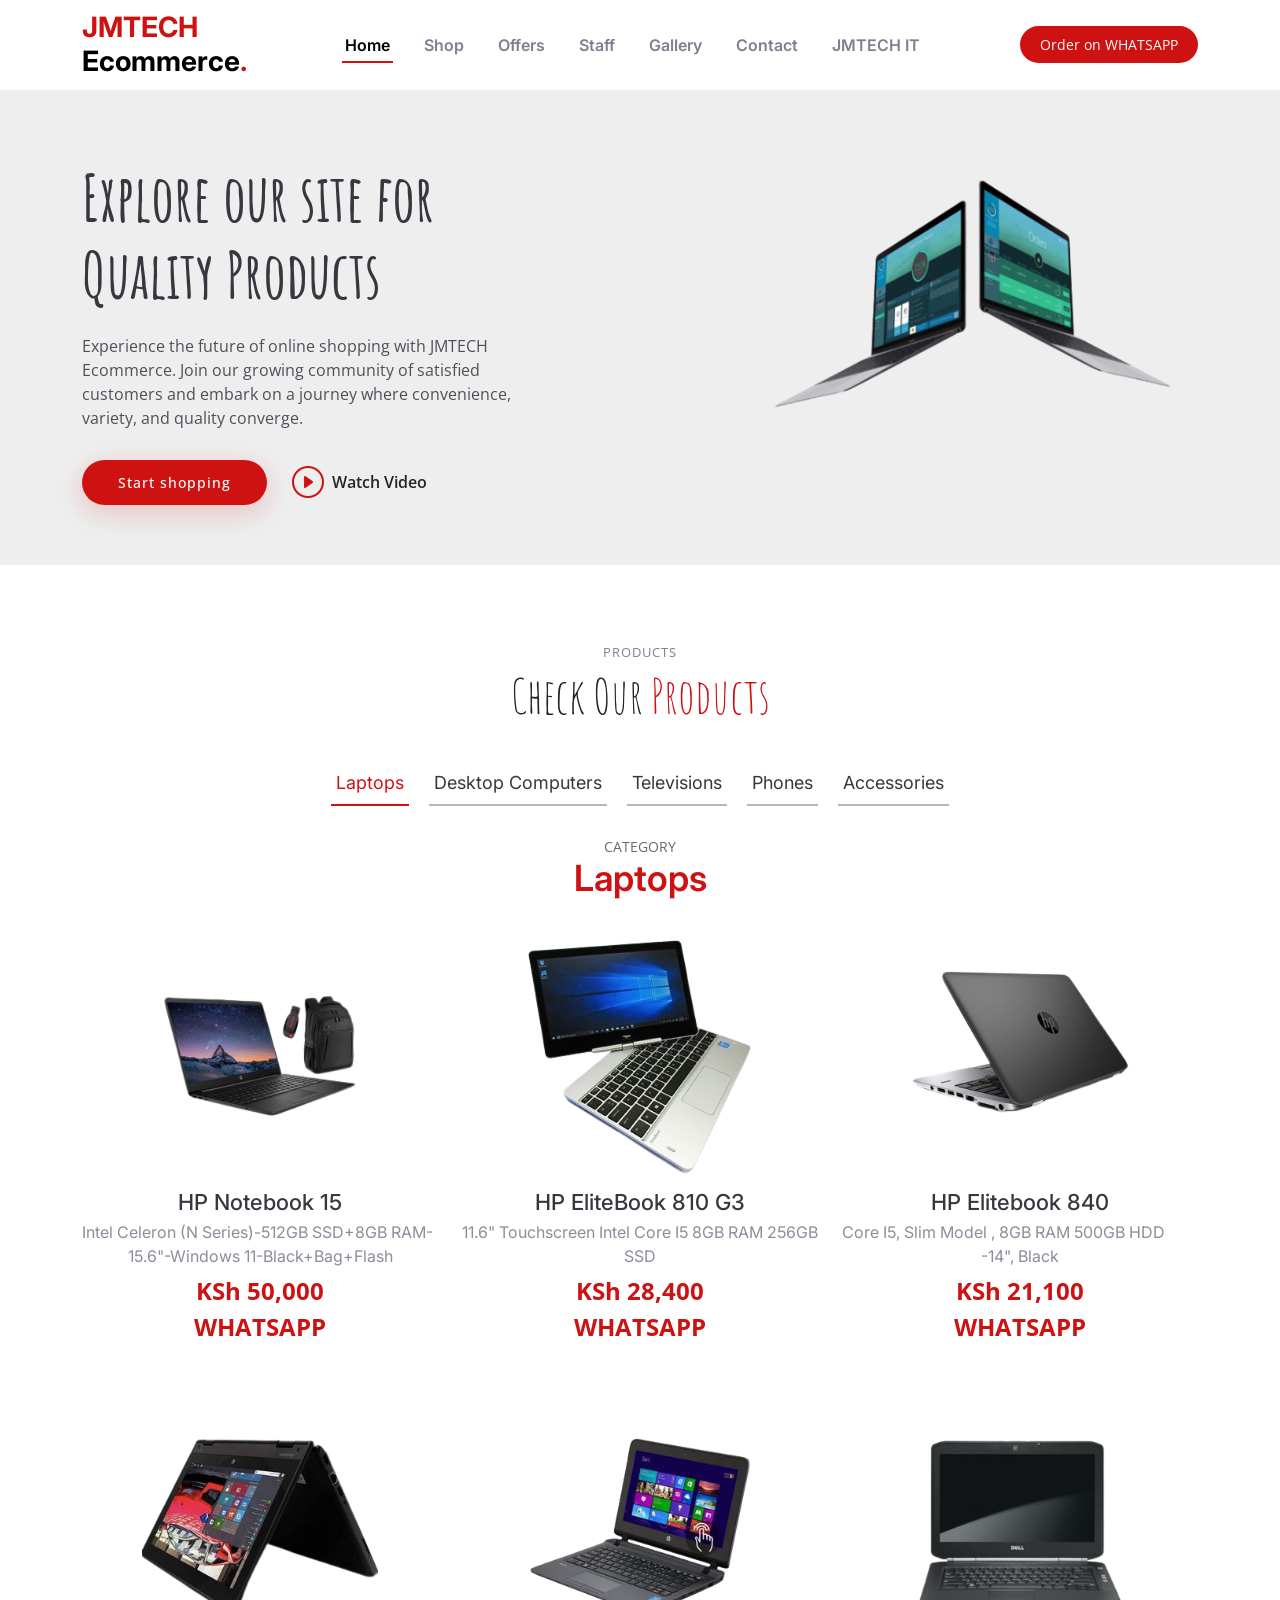
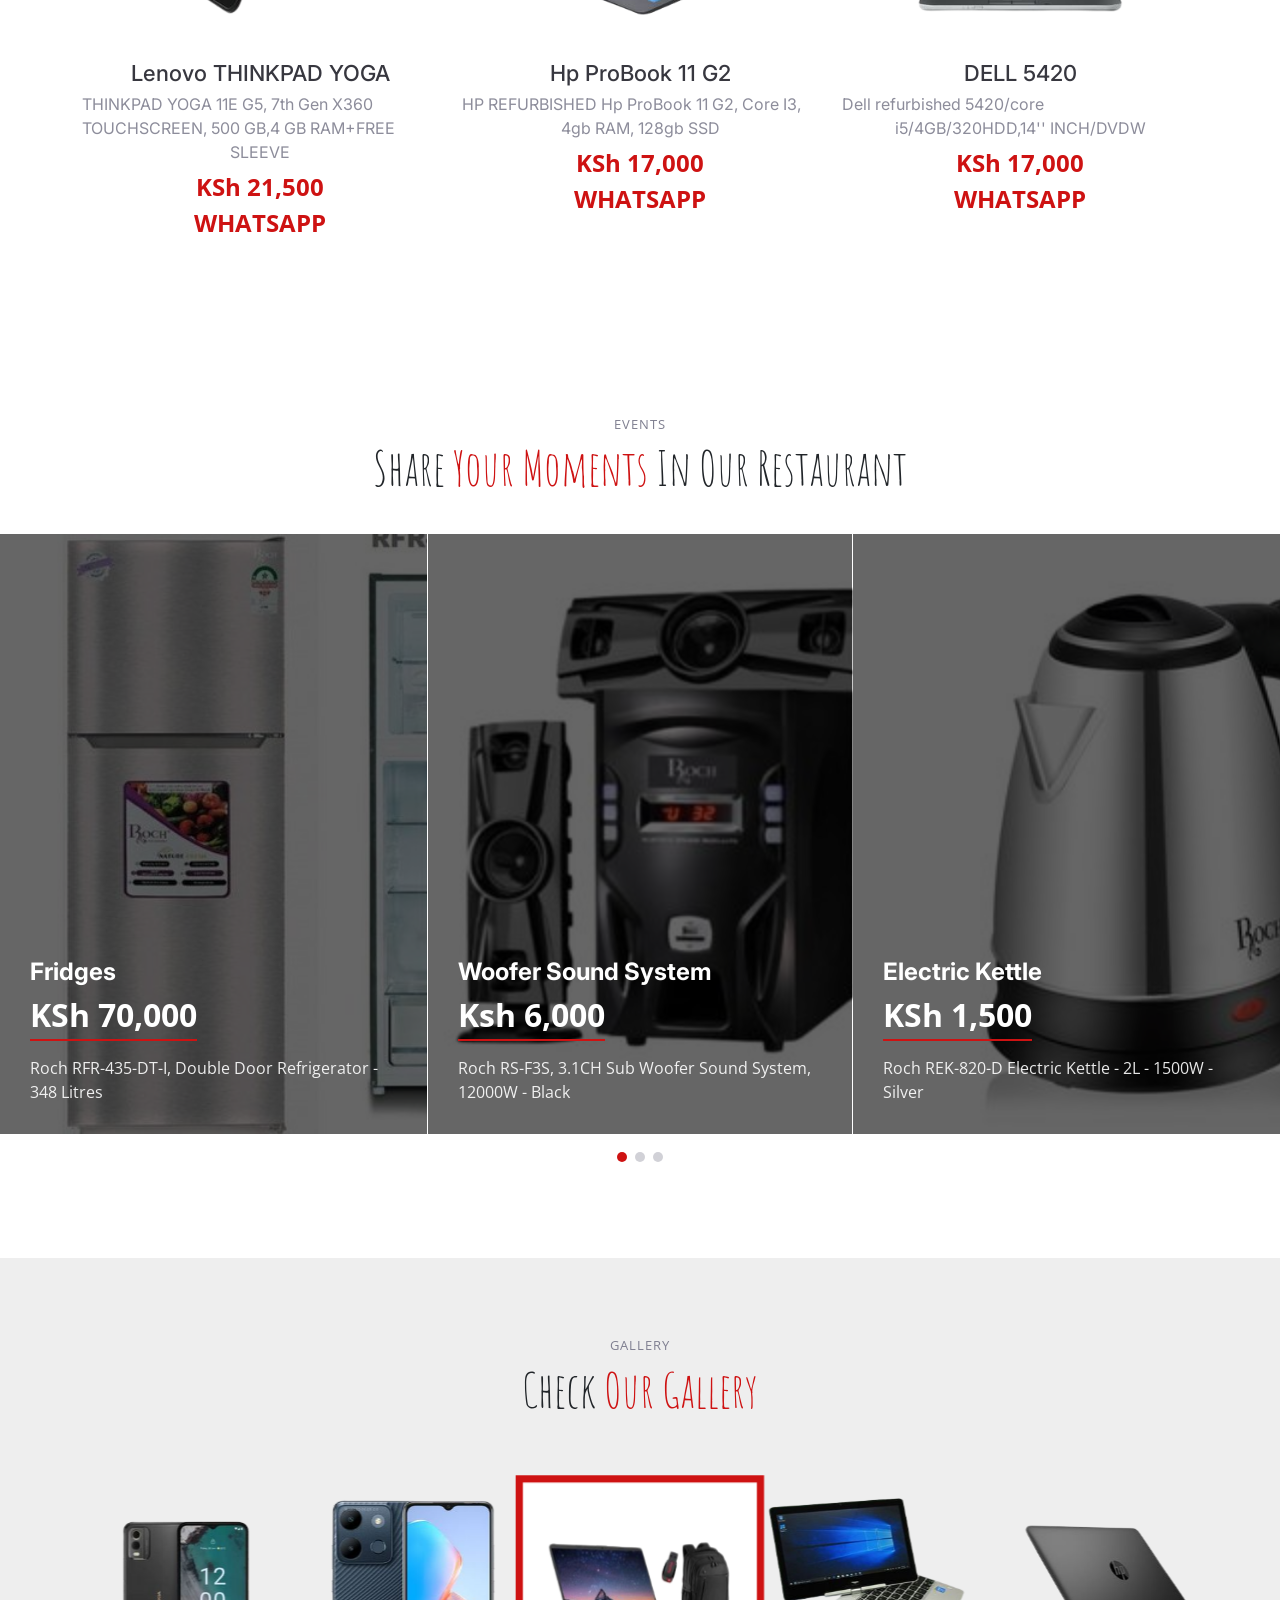
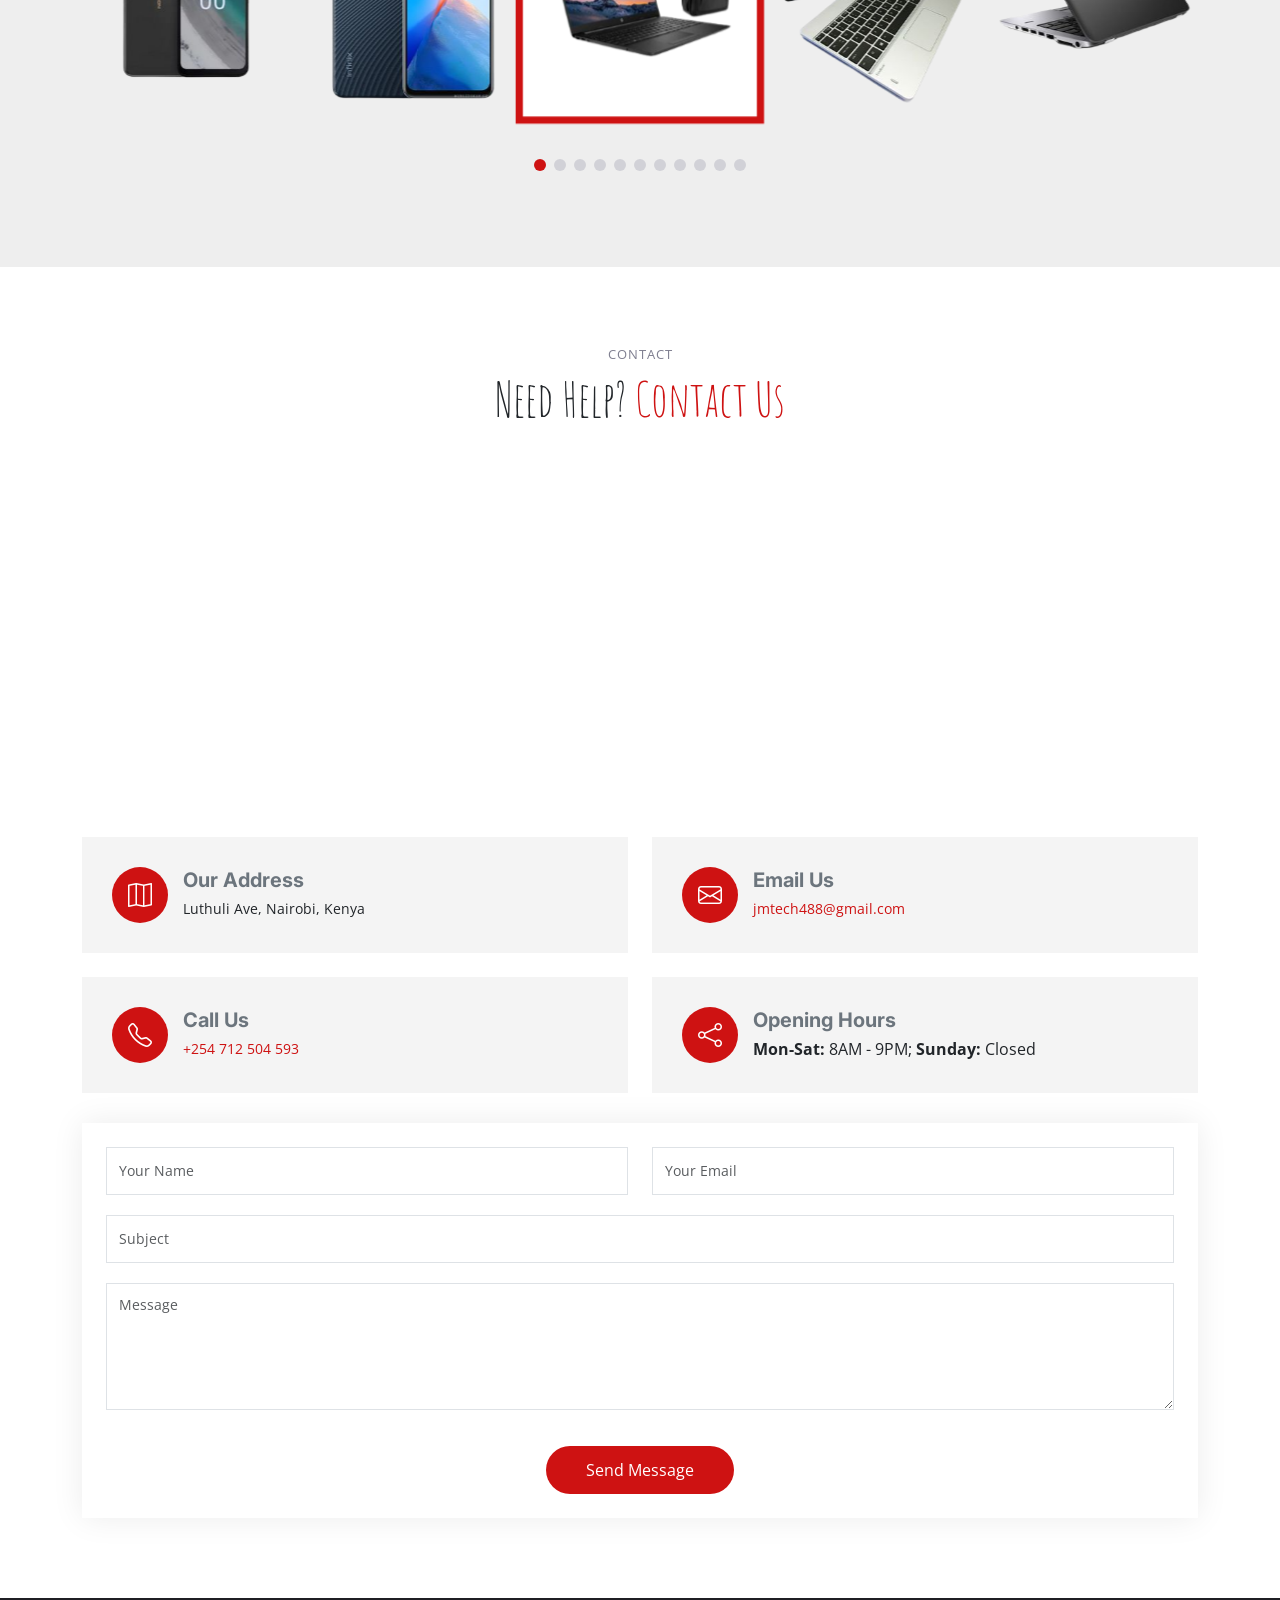
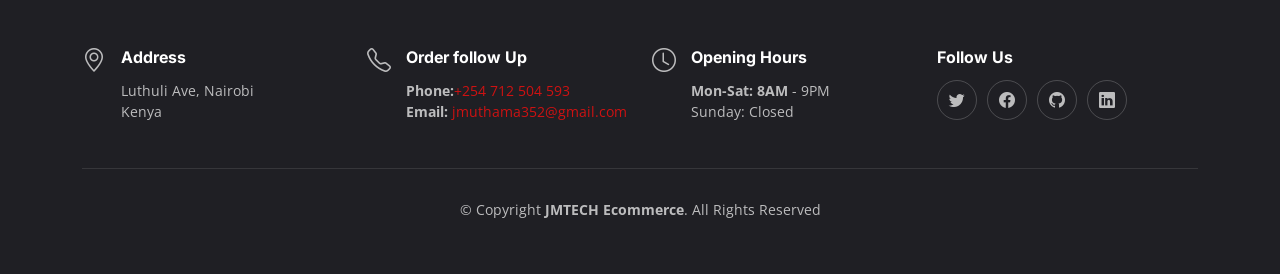
<file: JMTECH Ecommerce/index.html>
<!DOCTYPE html>
<html lang="en">

<head>
  <meta charset="utf-8">
  <meta content="width=device-width, initial-scale=1.0" name="viewport">

  <title>JMTECH- Ecommerce</title>
  <meta content="" name="description">
  <meta content="" name="keywords">



  <!-- Google Fonts -->
  <link rel="preconnect" href="https://fonts.googleapis.com">
  <link rel="preconnect" href="https://fonts.gstatic.com" crossorigin>
  <link href="https://fonts.googleapis.com/css2?family=Open+Sans:ital,wght@0,300;0,400;0,500;0,600;0,700;1,300;1,400;1,600;1,700&family=Amatic+SC:ital,wght@0,300;0,400;0,500;0,600;0,700;1,300;1,400;1,500;1,600;1,700&family=Inter:ital,wght@0,300;0,400;0,500;0,600;0,700;1,300;1,400;1,500;1,600;1,700&display=swap" rel="stylesheet">

  <!-- Vendor CSS Files -->
  <link href="assets/vendor/bootstrap/css/bootstrap.min.css" rel="stylesheet">
  <link href="assets/vendor/bootstrap-icons/bootstrap-icons.css" rel="stylesheet">
  <link href="assets/vendor/aos/aos.css" rel="stylesheet">
  <link href="assets/vendor/glightbox/css/glightbox.min.css" rel="stylesheet">
  <link href="assets/vendor/swiper/swiper-bundle.min.css" rel="stylesheet">

  <!-- Template Main CSS File -->
  <link href="assets/css/main.css" rel="stylesheet">

  <!-- =======================================================
  * Template Name: Yummy
  * Updated: Sep 18 2023 with Bootstrap v5.3.2
  * Template URL: https://bootstrapmade.com/yummy-bootstrap-restaurant-website-template/
  * Author: BootstrapMade.com
  * License: https://bootstrapmade.com/license/
  ======================================================== -->
</head>

<body>

  <!-- ======= Header ======= -->
  <header id="header" class="header fixed-top d-flex align-items-center">
    <div class="container d-flex align-items-center justify-content-between">

      <a href="index.html" class="logo d-flex align-items-center me-auto me-lg-0">
        <!-- Uncomment the line below if you also wish to use an image logo -->
        <!-- <img src="assets/img/logo.png" alt=""> -->
        <h1><span>JMTECH<br></span>Ecommerce<span>.</span></h1>
      </a>

      <nav id="navbar" class="navbar">
        <ul>
          <li><a href="#hero">Home</a></li>
          <!--<li><a href="#about">About</a></li>-->
          <li><a href="#menu">Shop</a></li>
          <li><a href="#events">Offers</a></li>
          <li><a href="#chefs">Staff</a></li>
          <li><a href="#gallery">Gallery</a></li>
          <!--<li class="dropdown"><a href="#"><span>Drop Down</span> <i class="bi bi-chevron-down dropdown-indicator"></i></a>
            <ul>
              <li><a href="#">Drop Down 1</a></li>
              <li class="dropdown"><a href="#"><span>Deep Drop Down</span> <i class="bi bi-chevron-down dropdown-indicator"></i></a>
                <ul>
                  <li><a href="#">Deep Drop Down 1</a></li>
                  <li><a href="#">Deep Drop Down 2</a></li>
                  <li><a href="#">Deep Drop Down 3</a></li>
                  <li><a href="#">Deep Drop Down 4</a></li>
                  <li><a href="#">Deep Drop Down 5</a></li>
                </ul>
              </li>
              <li><a href="#">Drop Down 2</a></li>
              <li><a href="#">Drop Down 3</a></li>
              <li><a href="#">Drop Down 4</a></li>
            </ul>-->
          </li>
          <li><a href="#contact">Contact</a></li>
          <li><a href="../index.html">JMTECH IT</a></li>
        </ul>
      </nav><!-- .navbar -->

      <a class="btn-book-a-table" href="https://wa.me/+25412504593">Order on WHATSAPP</a>
      <i class="mobile-nav-toggle mobile-nav-show bi bi-list"></i>
      <i class="mobile-nav-toggle mobile-nav-hide d-none bi bi-x"></i>

    </div>
  </header><!-- End Header -->

  <!-- ======= Hero Section ======= -->
  <section id="hero" class="hero d-flex align-items-center section-bg">
    <div class="container">
      <div class="row justify-content-between gy-5">
        <div class="col-lg-5 order-2 order-lg-1 d-flex flex-column justify-content-center align-items-center align-items-lg-start text-center text-lg-start">
          <h2 data-aos="fade-up">Explore our site for<br>Quality Products</h2>
          <p data-aos="fade-up" data-aos-delay="100">Experience the future of online shopping with JMTECH Ecommerce. Join our growing community of satisfied customers and embark on a journey where convenience, variety, and quality converge.</p>
          <div class="d-flex" data-aos="fade-up" data-aos-delay="200">
            <a href="#menu" class="btn-book-a-table">Start shopping</a>
            <a href="https://www.youtube.com/watch?v=LXb3EKWsInQ" class="glightbox btn-watch-video d-flex align-items-center"><i class="bi bi-play-circle"></i><span>Watch Video</span></a>
          </div>
        </div>
        <div class="col-lg-5 order-1 order-lg-2 text-center text-lg-start">
          <img src="assets/img/hero-img.png" class="img-fluid" alt="" data-aos="zoom-out" data-aos-delay="300">
        </div>
      </div>
    </div>
  </section><!-- End Hero Section -->

  <main id="main">

    <!-- ======= About Section ======= -->
    <!--<section id="about" class="about">
      <div class="container" data-aos="fade-up">

        <div class="section-header">
          <h2>About Us</h2>
          <p>Learn More <span>About Us</span></p>
        </div>

        <div class="row gy-4">
          <div class="col-lg-7 position-relative about-img" style="background-image: url(assets/img/about.jpg) ;" data-aos="fade-up" data-aos-delay="150">
            <div class="call-us position-absolute">
              <h4>Book a Table</h4>
              <p>+1 5589 55488 55</p>
            </div>
          </div>
         <!-- <div class="col-lg-5 d-flex align-items-end" data-aos="fade-up" data-aos-delay="300">
            <div class="content ps-0 ps-lg-5">
              <p class="fst-italic">
                Lorem ipsum dolor sit amet, consectetur adipiscing elit, sed do eiusmod tempor incididunt ut labore et dolore
                magna aliqua.
              </p>
              <ul>
                <li><i class="bi bi-check2-all"></i> Ullamco laboris nisi ut aliquip ex ea commodo consequat.</li>
                <li><i class="bi bi-check2-all"></i> Duis aute irure dolor in reprehenderit in voluptate velit.</li>
                <li><i class="bi bi-check2-all"></i> Ullamco laboris nisi ut aliquip ex ea commodo consequat. Duis aute irure dolor in reprehenderit in voluptate trideta storacalaperda mastiro dolore eu fugiat nulla pariatur.</li>
              </ul>
              <p>
                Ullamco laboris nisi ut aliquip ex ea commodo consequat. Duis aute irure dolor in reprehenderit in voluptate
                velit esse cillum dolore eu fugiat nulla pariatur. Excepteur sint occaecat cupidatat non proident
              </p>

              <div class="position-relative mt-4">
                <img src="assets/img/about-2.jpg" class="img-fluid" alt="">
                <a href="https://www.youtube.com/watch?v=LXb3EKWsInQ" class="glightbox play-btn"></a>
              </div>
            </div>
          </div>
        </div>

      </div>
    </section><!-- End About Section -->

    <!-- ======= Why Us Section ======= -->
   <!-- <section id="why-us" class="why-us section-bg">
      <div class="container" data-aos="fade-up">

       <!-- <div class="row gy-4">

          <div class="col-lg-4" data-aos="fade-up" data-aos-delay="100">
            <div class="why-box">
              <h3>Why Choose Yummy?</h3>
              <p>
                Lorem ipsum dolor sit amet, consectetur adipiscing elit, sed do eiusmod tempor incididunt ut labore et dolore magna aliqua. Duis aute irure dolor in reprehenderit
                Asperiores dolores sed et. Tenetur quia eos. Autem tempore quibusdam vel necessitatibus optio ad corporis.
             <!-- </p>
              <div class="text-center">
                <a href="#" class="more-btn">Learn More <i class="bx bx-chevron-right"></i></a>
              </div>
            </div>
          </div><!-- End Why Box -->

          <!--<div class="col-lg-8 d-flex align-items-center">
            <div class="row gy-4">

             <!-- <div class="col-xl-4" data-aos="fade-up" data-aos-delay="200">
                <div class="icon-box d-flex flex-column justify-content-center align-items-center">
                  <i class="bi bi-clipboard-data"></i>
                  <h4>Corporis voluptates officia eiusmod</h4>
                  <p>Consequuntur sunt aut quasi enim aliquam quae harum pariatur laboris nisi ut aliquip</p>
                </div>
              </div><!-- End Icon Box -->

              <!--<div class="col-xl-4" data-aos="fade-up" data-aos-delay="300">
                <div class="icon-box d-flex flex-column justify-content-center align-items-center">
                  <i class="bi bi-gem"></i>
                  <h4>Ullamco laboris ladore pan</h4>
                  <p>Excepteur sint occaecat cupidatat non proident, sunt in culpa qui officia deserunt</p>
                </div>
              </div><!-- End Icon Box -->

              <!--<div class="col-xl-4" data-aos="fade-up" data-aos-delay="400">
                <div class="icon-box d-flex flex-column justify-content-center align-items-center">
                  <i class="bi bi-inboxes"></i>
                  <h4>Labore consequatur incidid dolore</h4>
                  <p>Aut suscipit aut cum nemo deleniti aut omnis. Doloribus ut maiores omnis facere</p>
                </div>
              </div><!-- End Icon Box -->

           <!-- </div>
          </div>

        </div>

      </div>
    </section><!-- End Why Us Section -->

    <!-- ======= Stats Counter Section ======= -->
    <!--<section id="stats-counter" class="stats-counter">
      <div class="container" data-aos="zoom-out">

        <div class="row gy-4">

         <!-- <div class="col-lg-3 col-md-6">
            <div class="stats-item text-center w-100 h-100">
              <span data-purecounter-start="0" data-purecounter-end="232" data-purecounter-duration="1" class="purecounter"></span>
              <p>Clients</p>
            </div>
          </div><!-- End Stats Item -->

          <!--<div class="col-lg-3 col-md-6">
            <div class="stats-item text-center w-100 h-100">
              <span data-purecounter-start="0" data-purecounter-end="521" data-purecounter-duration="1" class="purecounter"></span>
              <p>Projects</p>
            </div>
          </div><!-- End Stats Item -->

          <!--<div class="col-lg-3 col-md-6">
            <div class="stats-item text-center w-100 h-100">
              <span data-purecounter-start="0" data-purecounter-end="1453" data-purecounter-duration="1" class="purecounter"></span>
              <p>Hours Of Support</p>
            </div>
          </div> End Stats Item -->

          <!--<div class="col-lg-3 col-md-6">
            <div class="stats-item text-center w-100 h-100">
              <span data-purecounter-start="0" data-purecounter-end="32" data-purecounter-duration="1" class="purecounter"></span>
              <p>Workers</p>
            </div>
          </div> End Stats Item -->

        </div>

      </div>
    </section><!-- End Stats Counter Section -->

    <!-- ======= Menu Section ======= -->
    <section id="menu" class="menu">
      <div class="container" data-aos="fade-up">

        <div class="section-header">
          <h2>Products</h2>
          <p>Check Our <span>Products</span></p>
        </div>

        <ul class="nav nav-tabs d-flex justify-content-center" data-aos="fade-up" data-aos-delay="200">

          <li class="nav-item">
            <a class="nav-link active show" data-bs-toggle="tab" data-bs-target="#menu-starters">
              <h4>Laptops</h4>
            </a>
          </li><!-- End tab nav item -->

          <li class="nav-item">
            <a class="nav-link" data-bs-toggle="tab" data-bs-target="#menu-dinner">
              <h4>Desktop Computers</h4>
            </a>
          </li><!-- End tab nav item -->

          <li class="nav-item">
            <a class="nav-link" data-bs-toggle="tab" data-bs-target="#menu-lunch">
              <h4>Televisions</h4>
            </a>
          </li><!-- End tab nav item -->

          <li class="nav-item">
            <a class="nav-link" data-bs-toggle="tab" data-bs-target="#menu-phone">
              <h4>Phones</h4>
            </a>
          </li><!-- End tab nav item -->

          <li class="nav-item">
            <a class="nav-link" data-bs-toggle="tab" data-bs-target="#menu-breakfast">
              <h4>Accessories</h4>
            </a>
          </li><!-- End tab nav item -->

        </ul>

        <div class="tab-content" data-aos="fade-up" data-aos-delay="300">

          <div class="tab-pane fade active show" id="menu-starters">

            <div class="tab-header text-center">
              <p>Category</p>
              <h3>Laptops</h3>
            </div>

            <div class="row gy-5">

              <div class="col-lg-4 menu-item">
                <a href="assets/img/menu/menu-item-1.png" class="glightbox"><img src="assets/img/menu/menu-item-1.png" class="menu-img img-fluid" alt=""></a>
                <h4>HP Notebook 15</h4>
                <p class="ingredients">
                  Intel Celeron (N Series)-512GB SSD+8GB RAM-15.6"-Windows 11-Black+Bag+Flash
                </p>
                <p class="price">
                  KSh 50,000<br>
                
                <a class="btn-book-a-table" href="https://wa.me/+25412504593">WHATSAPP</a></p>
              </div><!-- Menu Item -->

              <div class="col-lg-4 menu-item">
                <a href="assets/img/menu/menu-item-2.png" class="glightbox"><img src="assets/img/menu/menu-item-2.png" class="menu-img img-fluid" alt=""></a>
                <h4>HP EliteBook 810 G3</h4>
                <p class="ingredients">
                  11.6" Touchscreen Intel Core I5 8GB RAM 256GB SSD
                </p>
                <p class="price">
                  KSh 28,400
                  <br>
                
                <a class="btn-book-a-table" href="https://wa.me/+25412504593">WHATSAPP</a></p>
              </div><!-- Menu Item -->

              <div class="col-lg-4 menu-item">
                <a href="assets/img/menu/menu-item-3.png" class="glightbox"><img src="assets/img/menu/menu-item-3.png" class="menu-img img-fluid" alt=""></a>
                <h4>HP Elitebook 840</h4>
                <p class="ingredients">
                  Core I5, Slim Model , 8GB RAM 500GB HDD -14", Black
                </p>
                <p class="price">
                  KSh 21,100<br>
                
                  <a class="btn-book-a-table" href="https://wa.me/+25412504593">WHATSAPP</a>
                </p>
              </div><!-- Menu Item -->

              <div class="col-lg-4 menu-item">
                <a href="assets/img/menu/menu-item-4.png" class="glightbox"><img src="assets/img/menu/menu-item-4.png" class="menu-img img-fluid" alt=""></a>
                <h4>Lenovo THINKPAD YOGA</h4>
                <p class="ingredients">
                  THINKPAD YOGA 11E G5, 7th Gen X360 TOUCHSCREEN, 500 GB,4 GB RAM+FREE SLEEVE
                </p>
                <p class="price">
                  KSh 21,500<br>
                
                  <a class="btn-book-a-table" href="https://wa.me/+25412504593">WHATSAPP</a>

              </div><!-- Menu Item -->

              <div class="col-lg-4 menu-item">
                <a href="assets/img/menu/menu-item-5.png" class="glightbox"><img src="assets/img/menu/menu-item-5.png" class="menu-img img-fluid" alt=""></a>
                <h4>Hp ProBook 11 G2</h4>
                <p class="ingredients">
                  HP REFURBISHED Hp ProBook 11 G2, Core I3, 4gb RAM, 128gb SSD
                </p>
                <p class="price">
                  KSh 17,000<br>
                
                  <a class="btn-book-a-table" href="https://wa.me/+25412504593">WHATSAPP</a></p>
              </div><!-- Menu Item -->

              <div class="col-lg-4 menu-item">
                <a href="assets/img/menu/menu-item-6.png" class="glightbox"><img src="assets/img/menu/menu-item-6.png" class="menu-img img-fluid" alt=""></a>
                <h4>DELL 5420</h4>
                <p class="ingredients">
                  Dell refurbished 5420/core i5/4GB/320HDD,14'' INCH/DVDW
                </p>
                <p class="price">
                  KSh 17,000<br>
                
                  <a class="btn-book-a-table" href="https://wa.me/+25412504593">WHATSAPP</a></p>
                
              </div><!-- Menu Item -->

            </div>
          </div><!-- End Starter Menu Content -->

          <div class="tab-pane fade" id="menu-phone">

            <div class="tab-header text-center">
              <p>Category</p>
              <h3>Phones</h3>
            </div>

            <div class="row gy-5">

              <div class="col-lg-4 menu-item">
                <a href="assets/img/menu/ph-1.png" class="glightbox"><img src="assets/img/menu/ph-1.png" class="menu-img img-fluid" alt=""></a>
                <h4>XIAOMI Redmi A2+</h4>
                <p class="ingredients">
                  XIAOMI Redmi A2+, 6.52", 2GB+32GB, 8.0MP, 5000mAh, 4G , Dual SIM - Light Blue
                </p>
                <p class="price">
                  KSh 14,000<br>
                
                  <a class="btn-book-a-table" href="https://wa.me/+25412504593">WHATSAPP</a></p>
              </div><!-- Menu Item -->

              <div class="col-lg-4 menu-item">
                <a href="assets/img/menu/ph-2.png" class="glightbox"><img src="assets/img/menu/ph-2.png" class="menu-img img-fluid" alt=""></a>
                <h4>Tecno Spark 10</h4>
                <p class="ingredients">
                  Tecno Spark 10 , 6.6" FHD,128GB ROM+8GB RAM, 5000mAh,Black
                </p>
                <p class="price">
                  KSh 22,500<br>
                
                  <a class="btn-book-a-table" href="https://wa.me/+25412504593">WHATSAPP</a></p>
                </p>
              </div><!-- Menu Item -->

              <div class="col-lg-4 menu-item">
                <a href="assets/img/menu/ph-3.png" class="glightbox"><img src="assets/img/menu/ph-3.png" class="menu-img img-fluid" alt=""></a>
                <h4>Nokia C32</h4>
                <p class="ingredients">
                  Nokia C32, 64GB + 4GB (Upto 7GB RAM) 5000MAh, Android 13, Black-Charcoal
                </p>
                <p class="price">
                  KSh 17,200<br>
                
                  <a class="btn-book-a-table" href="https://wa.me/+25412504593">WHATSAPP</a></p>
                </p>
              </div><!-- Menu Item -->

              <div class="col-lg-4 menu-item">
                <a href="assets/img/menu/ph-4.png" class="glightbox"><img src="assets/img/menu/ph-4.png" class="menu-img img-fluid" alt=""></a>
                <h4>Tecno Spark 10C</h4>
                <p class="ingredients">
                  Tecno Spark 10C , 6.6" FHD, 128GB +4GB RAM ,5000mAh, DUAL SIM, 4G - Meta Black
                </p>
                <p class="price">
                  KSh 20,500<br>
                
                  <a class="btn-book-a-table" href="https://wa.me/+25412504593">WHATSAPP</a></p>
                </p>
              </div><!-- Menu Item -->

              <div class="col-lg-4 menu-item">
                <a href="assets/img/menu/ph-5.png" class="glightbox"><img src="assets/img/menu/ph-5.png" class="menu-img img-fluid" alt=""></a>
                <h4>Infinix Smart 7</h4>
                <p class="ingredients">
                  Infinix Smart 7 HD, 6.6", 2GB RAM, 64GB, 5000mAh, 4G(DUAL SIM) - Ink Black
                </p>
                <p class="price">
                  KSh 12,600<br>
                
                  <a class="btn-book-a-table" href="https://wa.me/+25412504593">WHATSAPP</a></p>
                </p>
              </div><!-- Menu Item -->

              <div class="col-lg-4 menu-item">
                <a href="assets/img/menu/ph-6.png" class="glightbox"><img src="assets/img/menu/ph-6.png" class="menu-img img-fluid" alt=""></a>
                <h4>Oppo A17k</h4>
                <p class="ingredients">
                  Oppo A17k, 6.56", 64GB + 3GB RAM (Dual SIM), 5,000mAh, Blue
                </p>
                <p class="price">
                  KSh 15,500<br>
                
                  <a class="btn-book-a-table" href="https://wa.me/+25412504593">WHATSAPP</a></p>
                
              </div><!-- Menu Item -->
              

            </div>
          </div><!-- End Breakfast Menu Content -->

          <div class="tab-pane fade" id="menu-lunch">

            <div class="tab-header text-center">
              <p>Category</p>
              <h3>Televisions</h3>
            </div>

            <div class="row gy-5">

              <div class="col-lg-4 menu-item">
                <a href="assets/img/menu/tv-1.png" class="glightbox"><img src="assets/img/menu/tv-1.png" class="menu-img img-fluid" alt=""></a>
                <h4>Vitron 40" Smart TV</h4>
                <p class="ingredients">
                  Vitron 4068, 40" Smart Android TV, Netflix, Youtube - Black
                </p>
                <p class="price">
                  KSh 25,500<br>
                
                  <a class="btn-book-a-table" href="https://wa.me/+25412504593">WHATSAPP</a></p>
                </p>
              </div><!-- Menu Item -->

              <div class="col-lg-4 menu-item">
                <a href="assets/img/menu/tv-2.png" class="glightbox"><img src="assets/img/menu/tv-2.png" class="menu-img img-fluid" alt=""></a>
                <h4>TCL 55"</h4>
                <p class="ingredients">
                  TCL 55P635 55" 4K HDR Google TV - Black
                </p>
                <p class="price">
                  KSh 55,500<br>
                
                  <a class="btn-book-a-table" href="https://wa.me/+25412504593">WHATSAPP</a></p>
                
              </div><!-- Menu Item -->

              <div class="col-lg-4 menu-item">
                <a href="assets/img/menu/tv-3.png" class="glightbox"><img src="assets/img/menu/tv-3.png" class="menu-img img-fluid" alt=""></a>
                <h4>Hisense 43"</h4>
                <p class="ingredients">
                  Hisense 43" Inch FHD Frameless Smart TV, Netflix, YouTube+TV GUARD+TILT BRACKET
                </p>
                <p class="price">
                  KSh 39,500<br>
                
                  <a class="btn-book-a-table" href="https://wa.me/+25412504593">WHATSAPP</a></p>
                </p>
              </div><!-- Menu Item -->

              <div class="col-lg-4 menu-item">
                <a href="assets/img/menu/tv-4.png" class="glightbox"><img src="assets/img/menu/tv-4.png" class="menu-img img-fluid" alt=""></a>
                <h4>Vision Plus 32"</h4>
                <p class="ingredients">
                  Vision Plus VP8832DF 32" HD Frameless Digital LED TV - Black + FREE WALL MOUNT
                </p>
                <p class="price">
                  KSh 15,500<br>
                
                  <a class="btn-book-a-table" href="https://wa.me/+25412504593">WHATSAPP</a></p>
                </p>
              </div><!-- Menu Item -->

              <div class="col-lg-4 menu-item">
                <a href="assets/img/menu/tv-5.png" class="glightbox"><img src="assets/img/menu/tv-5.png" class="menu-img img-fluid" alt=""></a>
                <h4>Skyworth 43"</h4>
                <p class="ingredients">
                  Skyworth 43E3A, 43" Full HD Frameless Smart Android TV – Black
                </p>
                <p class="price">
                  KSh 32,500<br>
                
                  <a class="btn-book-a-table" href="https://wa.me/+25412504593">WHATSAPP</a></p>
                </p>
              </div><!-- Menu Item -->

              <div class="col-lg-4 menu-item">
                <a href="assets/img/menu/tv-6.png" class="glightbox"><img src="assets/img/menu/tv-6.png" class="menu-img img-fluid" alt=""></a>
                <h4>CTC 22" INCHES</h4>
                <p class="ingredients">
                  CTC 22" inches LED Digital TV, Black with free to air channels.
                </p>
                <p class="price">
                  KSh 9,500<br>
                
                  <a class="btn-book-a-table" href="https://wa.me/+25412504593">WHATSAPP</a></p>
                </p>
              </div><!-- Menu Item -->

            </div>
          </div><!-- End Lunch Menu Content -->
          <div class="tab-pane fade" id="menu-breakfast">

            <div class="tab-header text-center">
              <p>Category</p>
              <h3>Accessories</h3>
            </div>

            <div class="row gy-5">

              <div class="col-lg-4 menu-item">
                <a href="assets/img/menu/access-1.png" class="glightbox"><img src="assets/img/menu/access-1.png" class="menu-img img-fluid" alt=""></a>
                <h4>Phone Covers</h4>
                <p class="ingredients">
                  Get the best covers for all type of phones from infinix to iPhone.
                </p>
                <p class="price">
                  KSh 200-KSh 1,500<br>
                
                  <a class="btn-book-a-table" href="https://wa.me/+25412504593">WHATSAPP</a></p>
              </div><!-- Menu Item -->

              <div class="col-lg-4 menu-item">
                <a href="assets/img/menu/access-2.png" class="glightbox"><img src="assets/img/menu/access-2.png" class="menu-img img-fluid" alt=""></a>
                <h4>Laptop Chargers</h4>
                <p class="ingredients">
                  Original laptop chargers and cables. All types of laptop chargers for every specific model available.
                </p>
                <p class="price">
                  KSh 1,500-KSh 3,500<br>
                
                  <a class="btn-book-a-table" href="https://wa.me/+25412504593">WHATSAPP</a></p>
                </p>
              </div><!-- Menu Item -->

              <div class="col-lg-4 menu-item">
                <a href="assets/img/menu/access-3.png" class="glightbox"><img src="assets/img/menu/access-3.png" class="menu-img img-fluid" alt=""></a>
                <h4>Phone first charger Cable</h4>
                <p class="ingredients">
                  First charger phone cables and full chargers available.
                </p>
                <p class="price">
                  KSh 200-KSh 1,000<br>
                
                  <a class="btn-book-a-table" href="https://wa.me/+25412504593">WHATSAPP</a></p>
                </p>
              </div><!-- Menu Item -->

              <div class="col-lg-4 menu-item">
                <a href="assets/img/menu/acess-4.png" class="glightbox"><img src="assets/img/menu/acess-4.png" class="menu-img img-fluid" alt=""></a>
                <h4>Harddisk and SSD</h4>
                <p class="ingredients">
                  Computer and laptop harddisk, SSD, and RAM available.
                </p>
                <p class="price">
                  KSh 1,500-KSh 9,500<br>
                
                  <a class="btn-book-a-table" href="https://wa.me/+25412504593">WHATSAPP</a></p>
                </p>
              </div><!-- Menu Item -->

              <div class="col-lg-4 menu-item">
                <a href="assets/img/menu/access-5.png" class="glightbox"><img src="assets/img/menu/access-5.png" class="menu-img img-fluid" alt=""></a>
                <h4>Mouse</h4>
                <p class="ingredients">
                  Computer mouse available, both wired and wireless with bluetooth technology.
                </p>
                <p class="price">
                  KSh 600-KSh 1,000<br>
                
                  <a class="btn-book-a-table" href="https://wa.me/+25412504593">WHATSAPP</a></p>
                </p>
              </div><!-- Menu Item -->

              <div class="col-lg-4 menu-item">
                <a href="assets/img/menu/access-6.png" class="glightbox"><img src="assets/img/menu/access-6.png" class="menu-img img-fluid" alt=""></a>
                <h4>Computer Keyboard</h4>
                <p class="ingredients">
                  Keyboards available; internal, flexible, wired and wireless!
                </p>
                <p class="price">
                  KSh 1,500-KSh 3,500<br>
                
                  <a class="btn-book-a-table" href="https://wa.me/+25412504593">WHATSAPP</a></p>
                
              </div><!-- Menu Item -->

            </div>
          </div><!-- End Breakfast Menu Content -->

          <div class="tab-pane fade" id="menu-dinner">

            <div class="tab-header text-center">
              <p>Category</p>
              <h3>Desktop Computers</h3>
            </div>

            <div class="row gy-5">

              <div class="col-lg-4 menu-item">
                <a href="assets/img/menu/desk-1.png" class="glightbox"><img src="assets/img/menu/desk-1.png" class="menu-img img-fluid" alt=""></a>
                <h4>DELL OptiPlex 7050</h4>
                <p class="ingredients">
                  DELL Refurbished OptiPlex 7050 Intel Core i5 8GB RAM 256GB SSD SFF 3.2GHz 6th Gen Windows 10 Desktop + 19 Inch Monitor.
                </p>
                <p class="price">
                  KSh 18,500<br>
                
                  <a class="btn-book-a-table" href="https://wa.me/+25412504593">WHATSAPP</a></p>
                </p>
              </div><!-- Menu Item -->

              <div class="col-lg-4 menu-item">
                <a href="assets/img/menu/desk-2.png" class="glightbox"><img src="assets/img/menu/desk-2.png" class="menu-img img-fluid" alt=""></a>
                <h4>DELL OptiPlex 3020</h4>
                <p class="ingredients">
                  DELL OptiPlex 3020 Core I5 4TH Gen Refurbished 3.2GHz - 4GB RAM - 500GB HDD + 19" Monitor
                </p>
                <p class="price">
                  KSh 21,500<br>
                
                  <a class="btn-book-a-table" href="https://wa.me/+25412504593">WHATSAPP</a></p>
                </p>
              </div><!-- Menu Item -->

              <div class="col-lg-4 menu-item">
                <a href="assets/img/menu/desk-3.png" class="glightbox"><img src="assets/img/menu/desk-3.png" class="menu-img img-fluid" alt=""></a>
                <h4>HP EliteDesk 800 G1</h4>
                <p class="ingredients">
                  HP Refurbished EliteDesk 800 G1,i5/8GB/500GB HDD-Win 10, Free Mouse And Keyboard & VGA Cable.
                </p>
                <p class="price">
                  KSh 18,500<br>
                
                  <a class="btn-book-a-table" href="https://wa.me/+25412504593">WHATSAPP</a></p>
                </p>
              </div><!-- Menu Item -->

              <div class="col-lg-4 menu-item">
                <a href="assets/img/menu/desk-4.png" class="glightbox"><img src="assets/img/menu/desk-4.png" class="menu-img img-fluid" alt=""></a>
                <h4>HP Compaq 6200</h4>
                <p class="ingredients">
                  HP Compaq 6200 Intel(R) core(TM) i3 4GB RAM 500GB HD Mini Tower
                </p>
                <p class="price">
                  KSh 8,500<br>
                
                  <a class="btn-book-a-table" href="https://wa.me/+25412504593">WHATSAPP</a></p>
               
              </div><!-- Menu Item -->

              <div class="col-lg-4 menu-item">
                <a href="assets/img/menu/desk-5.png" class="glightbox"><img src="assets/img/menu/desk-5.png" class="menu-img img-fluid" alt=""></a>
                <h4>HP Prodesk 600 G1</h4>
                <p class="ingredients">
                  HP Refurbished Prodesk 600 G1 Core I5 4GB RAM 500GB HDD 3.2GHz SFF Desktop + 19" Monitor Complete
                </p>
                <p class="price">
                  KSh 21,500<br>
                
                  <a class="btn-book-a-table" href="https://wa.me/+25412504593">WHATSAPP</a></p>
              </div><!-- Menu Item -->

              <div class="col-lg-4 menu-item">
                <a href="assets/img/menu/desk-6.png" class="glightbox"><img src="assets/img/menu/desk-6.png" class="menu-img img-fluid" alt=""></a>
                <h4>DELL OptiPlex 790 SFF</h4>
                <p class="ingredients">
                  DELL Refurbished OptiPlex 790 SFF Intel Core I5 - 8GB RAM - 256GB SSD + 500GB HDD + 22" LED Monitor
                </p>
                <p class="price">
                  KSh 31,500<br>
                
                  <a class="btn-book-a-table" href="https://wa.me/+25412504593">WHATSAPP</a></p>
              </div><!-- Menu Item -->

            </div>
          </div><!-- End Dinner Menu Content -->

        </div>

      </div>
    </section><!-- End Menu Section -->

    <!-- ======= Testimonials Section ======= -->
   <!-- <section id="testimonials" class="testimonials section-bg">
      <div class="container" data-aos="fade-up">

        <div class="section-header">
          <h2>Testimonials</h2>
          <p>What Are They <span>Saying About Us</span></p>
        </div>

        <div class="slides-1 swiper" data-aos="fade-up" data-aos-delay="100">
          <div class="swiper-wrapper">

            <div class="swiper-slide">
              <div class="testimonial-item">
                <div class="row gy-4 justify-content-center">
                  <div class="col-lg-6">
                    <div class="testimonial-content">
                      <p>
                        <i class="bi bi-quote quote-icon-left"></i>
                        Proin iaculis purus consequat sem cure digni ssim donec porttitora entum suscipit rhoncus. Accusantium quam, ultricies eget id, aliquam eget nibh et. Maecen aliquam, risus at semper.
                        <i class="bi bi-quote quote-icon-right"></i>
                      </p>
                      <h3>Saul Goodman</h3>
                      <h4>Ceo &amp; Founder</h4>
                      <div class="stars">
                        <i class="bi bi-star-fill"></i><i class="bi bi-star-fill"></i><i class="bi bi-star-fill"></i><i class="bi bi-star-fill"></i><i class="bi bi-star-fill"></i>
                      </div>
                    </div>
                  </div>
                  <div class="col-lg-2 text-center">
                    <img src="assets/img/testimonials/testimonials-1.jpg" class="img-fluid testimonial-img" alt="">
                  </div>
                </div>
              </div>
            </div><!-- End testimonial item -->

           <!-- <div class="swiper-slide">
              <div class="testimonial-item">
                <div class="row gy-4 justify-content-center">
                  <div class="col-lg-6">
                    <div class="testimonial-content">
                      <p>
                        <i class="bi bi-quote quote-icon-left"></i>
                        Export tempor illum tamen malis malis eram quae irure esse labore quem cillum quid cillum eram malis quorum velit fore eram velit sunt aliqua noster fugiat irure amet legam anim culpa.
                        <i class="bi bi-quote quote-icon-right"></i>
                      </p>
                      <h3>Sara Wilsson</h3>
                      <h4>Designer</h4>
                      <div class="stars">
                        <i class="bi bi-star-fill"></i><i class="bi bi-star-fill"></i><i class="bi bi-star-fill"></i><i class="bi bi-star-fill"></i><i class="bi bi-star-fill"></i>
                      </div>
                    </div>
                  </div>
                  <div class="col-lg-2 text-center">
                    <img src="assets/img/testimonials/testimonials-2.jpg" class="img-fluid testimonial-img" alt="">
                  </div>
                </div>
              </div>
            </div><!-- End testimonial item -->

           <!-- <div class="swiper-slide">
              <div class="testimonial-item">
                <div class="row gy-4 justify-content-center">
                  <div class="col-lg-6">
                    <div class="testimonial-content">
                      <p>
                        <i class="bi bi-quote quote-icon-left"></i>
                        Enim nisi quem export duis labore cillum quae magna enim sint quorum nulla quem veniam duis minim tempor labore quem eram duis noster aute amet eram fore quis sint minim.
                        <i class="bi bi-quote quote-icon-right"></i>
                      </p>
                      <h3>Jena Karlis</h3>
                      <h4>Store Owner</h4>
                      <div class="stars">
                        <i class="bi bi-star-fill"></i><i class="bi bi-star-fill"></i><i class="bi bi-star-fill"></i><i class="bi bi-star-fill"></i><i class="bi bi-star-fill"></i>
                      </div>
                    </div>
                  </div>
                  <div class="col-lg-2 text-center">
                    <img src="assets/img/testimonials/testimonials-3.jpg" class="img-fluid testimonial-img" alt="">
                  </div>
                </div>
              </div>
            </div><!-- End testimonial item -->

           <!-- <div class="swiper-slide">
              <div class="testimonial-item">
                <div class="row gy-4 justify-content-center">
                  <div class="col-lg-6">
                    <div class="testimonial-content">
                      <p>
                        <i class="bi bi-quote quote-icon-left"></i>
                        Quis quorum aliqua sint quem legam fore sunt eram irure aliqua veniam tempor noster veniam enim culpa labore duis sunt culpa nulla illum cillum fugiat legam esse veniam culpa fore nisi cillum quid.
                        <i class="bi bi-quote quote-icon-right"></i>
                      </p>
                      <h3>John Larson</h3>
                      <h4>Entrepreneur</h4>
                      <div class="stars">
                        <i class="bi bi-star-fill"></i><i class="bi bi-star-fill"></i><i class="bi bi-star-fill"></i><i class="bi bi-star-fill"></i><i class="bi bi-star-fill"></i>
                      </div>
                    </div>
                  </div>
                  <div class="col-lg-2 text-center">
                    <img src="assets/img/testimonials/testimonials-4.jpg" class="img-fluid testimonial-img" alt="">
                  </div>
                </div>
              </div>
            </div><!-- End testimonial item -->
<!--
          </div>
          <div class="swiper-pagination"></div>
        </div>

      </div>
    </section><!-- End Testimonials Section -->

    <!-- ======= Events Section ======= -->
    <section id="events" class="events">
      <div class="container-fluid" data-aos="fade-up">

        <div class="section-header">
          <h2>Events</h2>
          <p>Share <span>Your Moments</span> In Our Restaurant</p>
        </div>

        <div class="slides-3 swiper" data-aos="fade-up" data-aos-delay="100">
          <div class="swiper-wrapper">

            <div class="swiper-slide event-item d-flex flex-column justify-content-end" style="background-image: url(assets/img/events-1.jpg)">
              <h3>Fridges</h3>
              <div class="price align-self-start">KSh 70,000</div>
              <p class="description">
                Roch RFR-435-DT-I, Double Door Refrigerator - 348 Litres
              </p>
            </div><!-- End Event item -->

            <div class="swiper-slide event-item d-flex flex-column justify-content-end" style="background-image: url(assets/img/events-2.jpg)">
              <h3>Woofer Sound System</h3>
              <div class="price align-self-start">Ksh 6,000</div>
              <p class="description">
                Roch RS-F3S, 3.1CH Sub Woofer Sound System, 12000W - Black
              </p>
            </div><!-- End Event item -->

            <div class="swiper-slide event-item d-flex flex-column justify-content-end" style="background-image: url(assets/img/events-3.jpg)">
              <h3>Electric Kettle</h3>
              <div class="price align-self-start">KSh 1,500</div>
              <p class="description">
                Roch REK-820-D Electric Kettle - 2L - 1500W - Silver
              </p>
            </div><!-- End Event item -->

          </div>
          <div class="swiper-pagination"></div>
        </div>

      </div>
    </section><!-- End Events Section -->

    <!-- ======= Chefs Section ======= -->
    <!--<section id="chefs" class="chefs section-bg">
      <div class="container" data-aos="fade-up">

        <div class="section-header">
          <h2>Chefs</h2>
          <p>Our <span>Proffesional</span> Chefs</p>
        </div>

        <div class="row gy-4">

          <div class="col-lg-4 col-md-6 d-flex align-items-stretch" data-aos="fade-up" data-aos-delay="100">
            <div class="chef-member">
              <div class="member-img">
                <img src="assets/img/chefs/chefs-1.jpg" class="img-fluid" alt="">
                <div class="social">
                  <a href=""><i class="bi bi-twitter"></i></a>
                  <a href=""><i class="bi bi-facebook"></i></a>
                  <a href=""><i class="bi bi-instagram"></i></a>
                  <a href=""><i class="bi bi-linkedin"></i></a>
                </div>
              </div>
              <div class="member-info">
                <h4>Walter White</h4>
                <span>Master Chef</span>
                <p>Velit aut quia fugit et et. Dolorum ea voluptate vel tempore tenetur ipsa quae aut. Ipsum exercitationem iure minima enim corporis et voluptate.</p>
              </div>
            </div>
          </div><!-- End Chefs Member -->

          <!--<div class="col-lg-4 col-md-6 d-flex align-items-stretch" data-aos="fade-up" data-aos-delay="200">
            <div class="chef-member">
              <div class="member-img">
                <img src="assets/img/chefs/chefs-2.jpg" class="img-fluid" alt="">
                <div class="social">
                  <a href=""><i class="bi bi-twitter"></i></a>
                  <a href=""><i class="bi bi-facebook"></i></a>
                  <a href=""><i class="bi bi-instagram"></i></a>
                  <a href=""><i class="bi bi-linkedin"></i></a>
                </div>
              </div>
              <div class="member-info">
                <h4>Sarah Jhonson</h4>
                <span>Patissier</span>
                <p>Quo esse repellendus quia id. Est eum et accusantium pariatur fugit nihil minima suscipit corporis. Voluptate sed quas reiciendis animi neque sapiente.</p>
              </div>
            </div>
          </div><!-- End Chefs Member -->

          <!--<div class="col-lg-4 col-md-6 d-flex align-items-stretch" data-aos="fade-up" data-aos-delay="300">
            <div class="chef-member">
              <div class="member-img">
                <img src="assets/img/chefs/chefs-3.jpg" class="img-fluid" alt="">
                <div class="social">
                  <a href=""><i class="bi bi-twitter"></i></a>
                  <a href=""><i class="bi bi-facebook"></i></a>
                  <a href=""><i class="bi bi-instagram"></i></a>
                  <a href=""><i class="bi bi-linkedin"></i></a>
                </div>
              </div>
              <div class="member-info">
                <h4>William Anderson</h4>
                <span>Cook</span>
                <p>Vero omnis enim consequatur. Voluptas consectetur unde qui molestiae deserunt. Voluptates enim aut architecto porro aspernatur molestiae modi.</p>
              </div>
            </div>
          </div><!-- End Chefs Member -->

        </div>

      </div>
    </section><!-- End Chefs Section -->

    <!-- ======= Book A Table Section ======= -->
    <!--<section id="book-a-table" class="book-a-table">
      <div class="container" data-aos="fade-up">

        <div class="section-header">
          <h2>Book A Table</h2>
          <p>Book <span>Your Stay</span> With Us</p>
        </div>

        <div class="row g-0">

          <div class="col-lg-4 reservation-img" style="background-image: url(assets/img/reservation.jpg);" data-aos="zoom-out" data-aos-delay="200"></div>

          <div class="col-lg-8 d-flex align-items-center reservation-form-bg">
            <form action="forms/book-a-table.php" method="post" role="form" class="php-email-form" data-aos="fade-up" data-aos-delay="100">
              <div class="row gy-4">
                <div class="col-lg-4 col-md-6">
                  <input type="text" name="name" class="form-control" id="name" placeholder="Your Name" data-rule="minlen:4" data-msg="Please enter at least 4 chars">
                  <div class="validate"></div>
                </div>
                <div class="col-lg-4 col-md-6">
                  <input type="email" class="form-control" name="email" id="email" placeholder="Your Email" data-rule="email" data-msg="Please enter a valid email">
                  <div class="validate"></div>
                </div>
                <div class="col-lg-4 col-md-6">
                  <input type="text" class="form-control" name="phone" id="phone" placeholder="Your Phone" data-rule="minlen:4" data-msg="Please enter at least 4 chars">
                  <div class="validate"></div>
                </div>
                <div class="col-lg-4 col-md-6">
                  <input type="text" name="date" class="form-control" id="date" placeholder="Date" data-rule="minlen:4" data-msg="Please enter at least 4 chars">
                  <div class="validate"></div>
                </div>
                <div class="col-lg-4 col-md-6">
                  <input type="text" class="form-control" name="time" id="time" placeholder="Time" data-rule="minlen:4" data-msg="Please enter at least 4 chars">
                  <div class="validate"></div>
                </div>
                <div class="col-lg-4 col-md-6">
                  <input type="number" class="form-control" name="people" id="people" placeholder="# of people" data-rule="minlen:1" data-msg="Please enter at least 1 chars">
                  <div class="validate"></div>
                </div>
              </div>
              <div class="form-group mt-3">
                <textarea class="form-control" name="message" rows="5" placeholder="Message"></textarea>
                <div class="validate"></div>
              </div>
              <div class="mb-3">
                <div class="loading">Loading</div>
                <div class="error-message"></div>
                <div class="sent-message">Your booking request was sent. We will call back or send an Email to confirm your reservation. Thank you!</div>
              </div>
              <div class="text-center"><button type="submit">Book a Table</button></div>
            </form>
          </div><!-- End Reservation Form -->

        </div>

      </div>
    </section><!-- End Book A Table Section -->

    <!-- ======= Gallery Section ======= -->
    <section id="gallery" class="gallery section-bg">
      <div class="container" data-aos="fade-up">

        <div class="section-header">
          <h2>gallery</h2>
          <p>Check <span>Our Gallery</span></p>
        </div>

        <div class="gallery-slider swiper">
          <div class="swiper-wrapper align-items-center">
            <div class="swiper-slide"><a class="glightbox" data-gallery="images-gallery" href="assets/img/gallery/menu-item-1.png"><img src="assets/img/gallery/menu-item-1.png" class="img-fluid" alt=""></a></div>
            <div class="swiper-slide"><a class="glightbox" data-gallery="images-gallery" href="assets/img/gallery/menu-item-2.png"><img src="assets/img/gallery/menu-item-2.png" class="img-fluid" alt=""></a></div>
            <div class="swiper-slide"><a class="glightbox" data-gallery="images-gallery" href="assets/img/gallery/menu-item-3.png"><img src="assets/img/gallery/menu-item-3.png" class="img-fluid" alt=""></a></div>
            <div class="swiper-slide"><a class="glightbox" data-gallery="images-gallery" href="assets/img/gallery/tv-3.png"><img src="assets/img/gallery/tv-3.png" class="img-fluid" alt=""></a></div>
            <div class="swiper-slide"><a class="glightbox" data-gallery="images-gallery" href="assets/img/gallery/tv-5.png"><img src="assets/img/gallery/tv-5.png" class="img-fluid" alt=""></a></div>
            <div class="swiper-slide"><a class="glightbox" data-gallery="images-gallery" href="assets/img/gallery/desk-1.png"><img src="assets/img/gallery/desk-1.png" class="img-fluid" alt=""></a></div>
            <div class="swiper-slide"><a class="glightbox" data-gallery="images-gallery" href="assets/img/gallery/desk-2.png"><img src="assets/img/gallery/desk-2.png" class="img-fluid" alt=""></a></div>
            <div class="swiper-slide"><a class="glightbox" data-gallery="images-gallery" href="assets/img/gallery/desk-3.png"><img src="assets/img/gallery/desk-3.png" class="img-fluid" alt=""></a></div>
            <div class="swiper-slide"><a class="glightbox" data-gallery="images-gallery" href="assets/img/gallery/ph-2.png"><img src="assets/img/gallery/ph-2.png" class="img-fluid" alt=""></a></div>
            <div class="swiper-slide"><a class="glightbox" data-gallery="images-gallery" href="assets/img/gallery/ph-3.png"><img src="assets/img/gallery/ph-3.png" class="img-fluid" alt=""></a></div>
            <div class="swiper-slide"><a class="glightbox" data-gallery="images-gallery" href="assets/img/gallery/ph-5.png"><img src="assets/img/gallery/ph-5.png" class="img-fluid" alt=""></a></div>
          </div>
          <div class="swiper-pagination"></div>
        </div>

      </div>
    </section><!-- End Gallery Section -->

    <!-- ======= Contact Section ======= -->
    <section id="contact" class="contact">
      <div class="container" data-aos="fade-up">

        <div class="section-header">
          <h2>Contact</h2>
          <p>Need Help? <span>Contact Us</span></p>
        </div>

        <div class="mb-3">
          <iframe style="border:0; width: 100%; height: 350px;" src="https://www.google.com/search?q=luthuli+avenue+map&oq=luthuli+avenue+map&gs_lcrp=EgZjaHJvbWUyBggAEEUYOdIBCDg2NzNqMGo5qAIAsAIA&sourceid=chrome&ie=UTF-8" frameborder="0" allowfullscreen></iframe>
        </div><!-- End Google Maps -->

        <div class="row gy-4">

          <div class="col-md-6">
            <div class="info-item  d-flex align-items-center">
              <i class="icon bi bi-map flex-shrink-0"></i>
              <div>
                <h3>Our Address</h3>
                <p>Luthuli Ave, Nairobi, Kenya</p>
              </div>
            </div>
          </div><!-- End Info Item -->

          <div class="col-md-6">
            <div class="info-item d-flex align-items-center">
              <i class="icon bi bi-envelope flex-shrink-0"></i>
              <div>
                <h3>Email Us</h3>
                <p><a href="jmtech488@gmail.com">jmtech488@gmail.com</a></p>
              </div>
            </div>
          </div><!-- End Info Item -->

          <div class="col-md-6">
            <div class="info-item  d-flex align-items-center">
              <i class="icon bi bi-telephone flex-shrink-0"></i>
              <div>
                <h3>Call Us</h3>
                <p><a href="tel:+25412504593">+254 712 504 593</a></p>
              </div>
            </div>
          </div><!-- End Info Item -->

          <div class="col-md-6">
            <div class="info-item  d-flex align-items-center">
              <i class="icon bi bi-share flex-shrink-0"></i>
              <div>
                <h3>Opening Hours</h3>
                <div><strong>Mon-Sat:</strong> 8AM - 9PM;
                  <strong>Sunday:</strong> Closed
                </div>
              </div>
            </div>
          </div><!-- End Info Item -->

        </div>

        <form action="forms/contact.php" method="post" role="form" class="php-email-form p-3 p-md-4">
          <div class="row">
            <div class="col-xl-6 form-group">
              <input type="text" name="name" class="form-control" id="name" placeholder="Your Name" required>
            </div>
            <div class="col-xl-6 form-group">
              <input type="email" class="form-control" name="email" id="email" placeholder="Your Email" required>
            </div>
          </div>
          <div class="form-group">
            <input type="text" class="form-control" name="subject" id="subject" placeholder="Subject" required>
          </div>
          <div class="form-group">
            <textarea class="form-control" name="message" rows="5" placeholder="Message" required></textarea>
          </div>
          <div class="my-3">
            <div class="loading">Loading</div>
            <div class="error-message"></div>
            <div class="sent-message">Your message has been sent. Thank you!</div>
          </div>
          <div class="text-center"><button type="submit">Send Message</button></div>
        </form><!--End Contact Form -->

      </div>
    </section><!-- End Contact Section -->

  </main><!-- End #main -->

  <!-- ======= Footer ======= -->
  <footer id="footer" class="footer">

    <div class="container">
      <div class="row gy-3">
        <div class="col-lg-3 col-md-6 d-flex">
          <i class="bi bi-geo-alt icon"></i>
          <div>
            <h4>Address</h4>
            <p>
              Luthuli Ave, Nairobi <br>
              Kenya<br>
            </p>
          </div>

        </div>

        <div class="col-lg-3 col-md-6 footer-links d-flex">
          <i class="bi bi-telephone icon"></i>
          <div>
            <h4>Order follow Up</h4>
            <p>
              <strong>Phone:</strong><a href="tel:+25412504593">+254 712 504 593</a><br>
              <strong>Email:</strong> <a href="jmuthama352@gmail.com">jmuthama352@gmail.com</a><br>
            </p>
          </div>
        </div>

        <div class="col-lg-3 col-md-6 footer-links d-flex">
          <i class="bi bi-clock icon"></i>
          <div>
            <h4>Opening Hours</h4>
            <p>
              <strong>Mon-Sat: 8AM</strong> - 9PM<br>
              Sunday: Closed
            </p>
          </div>
        </div>

        <div class="col-lg-3 col-md-6 footer-links">
          <h4>Follow Us</h4>
          <div class="social-links d-flex">
            <a href="https://www.linkedin.com/in/josephmuthama/" class="twitter"><i class="bi bi-twitter"></i></a>
            <a href="https://www.facebook.com/joseph.muthama.9465177" class="facebook"><i class="bi bi-facebook"></i></a>
            <a href="https://github.com/JosephMuthama" class="instagram"><i class="bi bi-github"></i></a>
            <a href="https://www.linkedin.com/in/josephmuthama/" class="linkedin"><i class="bi bi-linkedin"></i></a>
          </div>
        </div>

      </div>
    </div>

    <div class="container">
      <div class="copyright">
        &copy; Copyright <strong><span>JMTECH Ecommerce</span></strong>. All Rights Reserved
      </div>
      <div class="credits">
        <!-- All the links in the footer should remain intact. -->
        <!-- You can delete the links only if you purchased the pro version. -->
        <!-- Licensing information: https://bootstrapmade.com/license/ -->
        <!-- Purchase the pro version with working PHP/AJAX contact form: https://bootstrapmade.com/yummy-bootstrap-restaurant-website-template/ -->
       <!-- Designed by <a href="https://bootstrapmade.com/">BootstrapMade</a>
      </div>
    </div>

  </footer><!-- End Footer -->
  <!-- End Footer -->

  <a href="#" class="scroll-top d-flex align-items-center justify-content-center"><i class="bi bi-arrow-up-short"></i></a>

  <div id="preloader"></div>

  <!-- Vendor JS Files -->
  <script src="assets/vendor/bootstrap/js/bootstrap.bundle.min.js"></script>
  <script src="assets/vendor/aos/aos.js"></script>
  <script src="assets/vendor/glightbox/js/glightbox.min.js"></script>
  <script src="assets/vendor/purecounter/purecounter_vanilla.js"></script>
  <script src="assets/vendor/swiper/swiper-bundle.min.js"></script>
  <script src="assets/vendor/php-email-form/validate.js"></script>

  <!-- Template Main JS File -->
  <script src="assets/js/main.js"></script>

</body>

</html>
</file>
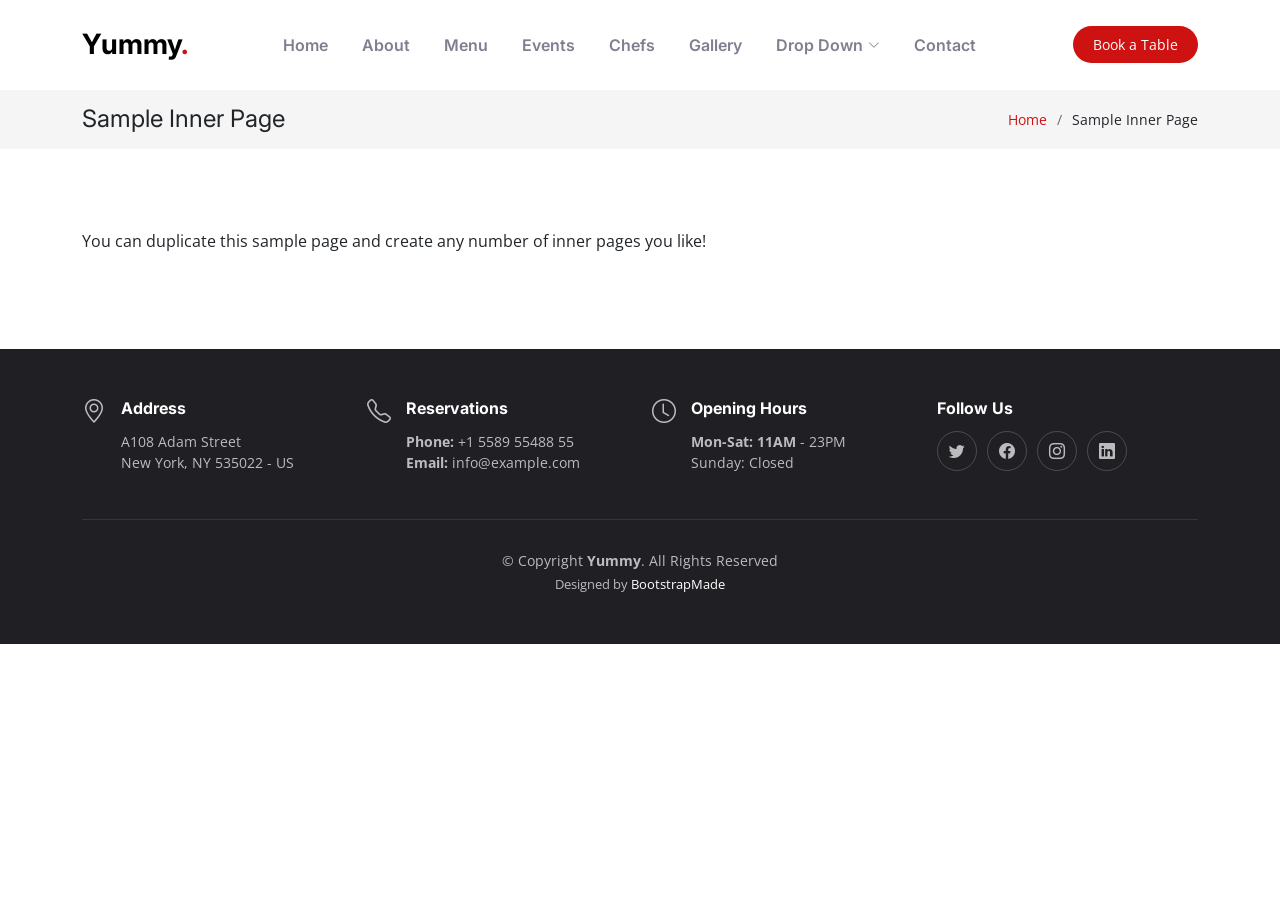
<file: JMTECH Ecommerce/sample-inner-page.html>
<!DOCTYPE html>
<html lang="en">

<head>
  <meta charset="utf-8">
  <meta content="width=device-width, initial-scale=1.0" name="viewport">

  <title>[Template] Sample Inner Page</title>
  <meta content="" name="description">
  <meta content="" name="keywords">

  <!-- Favicons -->
  <link href="assets/img/favicon.png" rel="icon">
  <link href="assets/img/apple-touch-icon.png" rel="apple-touch-icon">

  <!-- Google Fonts -->
  <link rel="preconnect" href="https://fonts.googleapis.com">
  <link rel="preconnect" href="https://fonts.gstatic.com" crossorigin>
  <link href="https://fonts.googleapis.com/css2?family=Open+Sans:ital,wght@0,300;0,400;0,500;0,600;0,700;1,300;1,400;1,600;1,700&family=Amatic+SC:ital,wght@0,300;0,400;0,500;0,600;0,700;1,300;1,400;1,500;1,600;1,700&family=Inter:ital,wght@0,300;0,400;0,500;0,600;0,700;1,300;1,400;1,500;1,600;1,700&display=swap" rel="stylesheet">

  <!-- Vendor CSS Files -->
  <link href="assets/vendor/bootstrap/css/bootstrap.min.css" rel="stylesheet">
  <link href="assets/vendor/bootstrap-icons/bootstrap-icons.css" rel="stylesheet">
  <link href="assets/vendor/aos/aos.css" rel="stylesheet">
  <link href="assets/vendor/glightbox/css/glightbox.min.css" rel="stylesheet">
  <link href="assets/vendor/swiper/swiper-bundle.min.css" rel="stylesheet">

  <!-- Template Main CSS File -->
  <link href="assets/css/main.css" rel="stylesheet">

  <!-- =======================================================
  * Template Name: Yummy
  * Updated: Sep 18 2023 with Bootstrap v5.3.2
  * Template URL: https://bootstrapmade.com/yummy-bootstrap-restaurant-website-template/
  * Author: BootstrapMade.com
  * License: https://bootstrapmade.com/license/
  ======================================================== -->
</head>

<body>

  <!-- ======= Header ======= -->
  <header id="header" class="header fixed-top d-flex align-items-center">
    <div class="container d-flex align-items-center justify-content-between">

      <a href="index.html" class="logo d-flex align-items-center me-auto me-lg-0">
        <!-- Uncomment the line below if you also wish to use an image logo -->
        <!-- <img src="assets/img/logo.png" alt=""> -->
        <h1>Yummy<span>.</span></h1>
      </a>

      <nav id="navbar" class="navbar">
        <ul>
          <li><a href="#hero">Home</a></li>
          <li><a href="#about">About</a></li>
          <li><a href="#menu">Menu</a></li>
          <li><a href="#events">Events</a></li>
          <li><a href="#chefs">Chefs</a></li>
          <li><a href="#gallery">Gallery</a></li>
          <li class="dropdown"><a href="#"><span>Drop Down</span> <i class="bi bi-chevron-down dropdown-indicator"></i></a>
            <ul>
              <li><a href="#">Drop Down 1</a></li>
              <li class="dropdown"><a href="#"><span>Deep Drop Down</span> <i class="bi bi-chevron-down dropdown-indicator"></i></a>
                <ul>
                  <li><a href="#">Deep Drop Down 1</a></li>
                  <li><a href="#">Deep Drop Down 2</a></li>
                  <li><a href="#">Deep Drop Down 3</a></li>
                  <li><a href="#">Deep Drop Down 4</a></li>
                  <li><a href="#">Deep Drop Down 5</a></li>
                </ul>
              </li>
              <li><a href="#">Drop Down 2</a></li>
              <li><a href="#">Drop Down 3</a></li>
              <li><a href="#">Drop Down 4</a></li>
            </ul>
          </li>
          <li><a href="#contact">Contact</a></li>
        </ul>
      </nav><!-- .navbar -->

      <a class="btn-book-a-table" href="#book-a-table">Book a Table</a>
      <i class="mobile-nav-toggle mobile-nav-show bi bi-list"></i>
      <i class="mobile-nav-toggle mobile-nav-hide d-none bi bi-x"></i>

    </div>
  </header><!-- End Header -->

  <main id="main">

    <!-- ======= Breadcrumbs ======= -->
    <div class="breadcrumbs">
      <div class="container">

        <div class="d-flex justify-content-between align-items-center">
          <h2>Sample Inner Page</h2>
          <ol>
            <li><a href="index.html">Home</a></li>
            <li>Sample Inner Page</li>
          </ol>
        </div>

      </div>
    </div><!-- End Breadcrumbs -->

    <section class="sample-page">
      <div class="container" data-aos="fade-up">

        <p>
          You can duplicate this sample page and create any number of inner pages you like!
        </p>

      </div>
    </section>

  </main><!-- End #main -->

  <!-- ======= Footer ======= -->
  <footer id="footer" class="footer">

    <div class="container">
      <div class="row gy-3">
        <div class="col-lg-3 col-md-6 d-flex">
          <i class="bi bi-geo-alt icon"></i>
          <div>
            <h4>Address</h4>
            <p>
              A108 Adam Street <br>
              New York, NY 535022 - US<br>
            </p>
          </div>

        </div>

        <div class="col-lg-3 col-md-6 footer-links d-flex">
          <i class="bi bi-telephone icon"></i>
          <div>
            <h4>Reservations</h4>
            <p>
              <strong>Phone:</strong> +1 5589 55488 55<br>
              <strong>Email:</strong> info@example.com<br>
            </p>
          </div>
        </div>

        <div class="col-lg-3 col-md-6 footer-links d-flex">
          <i class="bi bi-clock icon"></i>
          <div>
            <h4>Opening Hours</h4>
            <p>
              <strong>Mon-Sat: 11AM</strong> - 23PM<br>
              Sunday: Closed
            </p>
          </div>
        </div>

        <div class="col-lg-3 col-md-6 footer-links">
          <h4>Follow Us</h4>
          <div class="social-links d-flex">
            <a href="#" class="twitter"><i class="bi bi-twitter"></i></a>
            <a href="#" class="facebook"><i class="bi bi-facebook"></i></a>
            <a href="#" class="instagram"><i class="bi bi-instagram"></i></a>
            <a href="#" class="linkedin"><i class="bi bi-linkedin"></i></a>
          </div>
        </div>

      </div>
    </div>

    <div class="container">
      <div class="copyright">
        &copy; Copyright <strong><span>Yummy</span></strong>. All Rights Reserved
      </div>
      <div class="credits">
        <!-- All the links in the footer should remain intact. -->
        <!-- You can delete the links only if you purchased the pro version. -->
        <!-- Licensing information: https://bootstrapmade.com/license/ -->
        <!-- Purchase the pro version with working PHP/AJAX contact form: https://bootstrapmade.com/yummy-bootstrap-restaurant-website-template/ -->
        Designed by <a href="https://bootstrapmade.com/">BootstrapMade</a>
      </div>
    </div>

  </footer><!-- End Footer -->
  <!-- End Footer -->

  <a href="#" class="scroll-top d-flex align-items-center justify-content-center"><i class="bi bi-arrow-up-short"></i></a>

  <div id="preloader"></div>

  <!-- Vendor JS Files -->
  <script src="assets/vendor/bootstrap/js/bootstrap.bundle.min.js"></script>
  <script src="assets/vendor/aos/aos.js"></script>
  <script src="assets/vendor/glightbox/js/glightbox.min.js"></script>
  <script src="assets/vendor/purecounter/purecounter_vanilla.js"></script>
  <script src="assets/vendor/swiper/swiper-bundle.min.js"></script>
  <script src="assets/vendor/php-email-form/validate.js"></script>

  <!-- Template Main JS File -->
  <script src="assets/js/main.js"></script>

</body>

</html>
</file>
<file: JMTECH Ecommerce/assets/css/main.css>
/**
* Template Name: Yummy
* Updated: Sep 18 2023 with Bootstrap v5.3.2
* Template URL: https://bootstrapmade.com/yummy-bootstrap-restaurant-website-template/
* Author: BootstrapMade.com
* License: https://bootstrapmade.com/license/
*/

/*--------------------------------------------------------------
# Set main reusable colors and fonts using CSS variables
# Learn more about CSS variables at https://developer.mozilla.org/en-US/docs/Web/CSS/Using_CSS_custom_properties
--------------------------------------------------------------*/
/* Fonts */
:root {
  --font-default: "Open Sans", system-ui, -apple-system, "Segoe UI", Roboto, "Helvetica Neue", Arial, "Noto Sans", "Liberation Sans", sans-serif, "Apple Color Emoji", "Segoe UI Emoji", "Segoe UI Symbol", "Noto Color Emoji";
  --font-primary: "Amatic SC", sans-serif;
  --font-secondary: "Inter", sans-serif;
}

/* Colors */
:root {
  --color-default: #212529;
  --color-primary: #ce1212;
  --color-secondary: #37373f;
}

/* Smooth scroll behavior */
:root {
  scroll-behavior: smooth;
}

/*--------------------------------------------------------------
# General
--------------------------------------------------------------*/
body {
  font-family: var(--font-default);
  color: var(--color-default);
}

a {
  color: var(--color-primary);
  text-decoration: none;
}

a:hover {
  color: rgb(39, 236, 88);
  text-decoration: none;
}

h1,
h2,
h3,
h4,
h5,
h6 {
  font-family: var(--font-secondary);
}

/*--------------------------------------------------------------
# Sections & Section Header
--------------------------------------------------------------*/
section {
  overflow: hidden;
  padding: 80px 0;
}

.section-bg {
  background-color: #eee;
}

.section-header {
  text-align: center;
  padding-bottom: 30px;
}

.section-header h2 {
  font-size: 13px;
  letter-spacing: 1px;
  font-weight: 400;
  margin: 0;
  padding: 0;
  color: #7f7f90;
  text-transform: uppercase;
  font-family: var(--font-default);
}

.section-header p {
  margin: 0;
  font-size: 48px;
  font-weight: 400;
  font-family: var(--font-primary);
}

.section-header p span {
  color: var(--color-primary);
}

/*--------------------------------------------------------------
# Breadcrumbs
--------------------------------------------------------------*/
.breadcrumbs {
  padding: 15px 0;
  background: rgba(55, 55, 63, 0.05);
  margin-top: 90px;
}

@media (max-width: 575px) {
  .breadcrumbs {
    margin-top: 70px;
  }
}

.breadcrumbs h2 {
  font-size: 24px;
  font-weight: 400;
  margin: 0;
}

.breadcrumbs ol {
  display: flex;
  flex-wrap: wrap;
  list-style: none;
  padding: 0;
  margin: 0;
  font-size: 14px;
}

.breadcrumbs ol li+li {
  padding-left: 10px;
}

.breadcrumbs ol li+li::before {
  display: inline-block;
  padding-right: 10px;
  color: #676775;
  content: "/";
}

@media (max-width: 992px) {
  .breadcrumbs .d-flex {
    display: block !important;
  }

  .breadcrumbs h2 {
    margin-bottom: 10px;
  }

  .breadcrumbs ol {
    display: block;
  }

  .breadcrumbs ol li {
    display: inline-block;
  }
}

/*--------------------------------------------------------------
# Scroll top button
--------------------------------------------------------------*/
.scroll-top {
  position: fixed;
  visibility: hidden;
  opacity: 0;
  right: 15px;
  bottom: 15px;
  z-index: 99999;
  background: var(--color-primary);
  width: 44px;
  height: 44px;
  border-radius: 50px;
  transition: all 0.4s;
}

.scroll-top i {
  font-size: 24px;
  color: #fff;
  line-height: 0;
}

.scroll-top:hover {
  background: #ec2727;
  color: #fff;
}

.scroll-top.active {
  visibility: visible;
  opacity: 1;
}

/*--------------------------------------------------------------
# Preloader
--------------------------------------------------------------*/
#preloader {
  position: fixed;
  inset: 0;
  z-index: 9999;
  overflow: hidden;
  background: #fff;
  transition: all 0.6s ease-out;
  width: 100%;
  height: 100vh;
}

#preloader:before,
#preloader:after {
  content: "";
  position: absolute;
  border: 4px solid var(--color-primary);
  border-radius: 50%;
  animation: animate-preloader 2s cubic-bezier(0, 0.2, 0.8, 1) infinite;
}

#preloader:after {
  animation-delay: -0.5s;
}

@keyframes animate-preloader {
  0% {
    width: 10px;
    height: 10px;
    top: calc(50% - 5px);
    left: calc(50% - 5px);
    opacity: 1;
  }

  100% {
    width: 72px;
    height: 72px;
    top: calc(50% - 36px);
    left: calc(50% - 36px);
    opacity: 0;
  }
}

/*--------------------------------------------------------------
# Disable aos animation delay on mobile devices
--------------------------------------------------------------*/
@media screen and (max-width: 768px) {
  [data-aos-delay] {
    transition-delay: 0 !important;
  }
}

/*--------------------------------------------------------------
# Header
--------------------------------------------------------------*/
.header {
  background: #fff;
  transition: all 0.5s;
  z-index: 997;
  height: 90px;
  border-bottom: 1px solid #fff;
}

@media (max-width: 575px) {
  .header {
    height: 70px;
  }
}

.header.sticked {
  border-color: #fff;
  border-color: #eee;
}

.header .logo img {
  max-height: 40px;
  margin-right: 6px;
}

.header .logo h1 {
  font-size: 28px;
  font-weight: 700;
  color: #000;
  margin: 0;
  font-family: var(--font-secondary);
}

.header .logo h1 span {
  color: var(--color-primary);
}

.header .btn-book-a-table,
.header .btn-book-a-table:focus {
  font-size: 14px;
  color: #fff;
  background: var(--color-primary);
  padding: 8px 20px;
  margin-left: 30px;
  border-radius: 50px;
  transition: 0.3s;
}

.header .btn-book-a-table:hover,
.header .btn-book-a-table:focus:hover {
  color: #fff;
  background: rgba(206, 18, 18, 0.8);
}

section {
  scroll-margin-top: 90px;
}

/*--------------------------------------------------------------
# Desktop Navigation
--------------------------------------------------------------*/
@media (min-width: 1280px) {
  .navbar {
    padding: 0;
  }

  .navbar ul {
    margin: 0;
    padding: 0;
    display: flex;
    list-style: none;
    align-items: center;
  }

  .navbar li {
    position: relative;
  }

  .navbar>ul>li {
    white-space: nowrap;
    padding: 10px 0 10px 28px;
  }

  .navbar a,
  .navbar a:focus {
    display: flex;
    align-items: center;
    justify-content: space-between;
    padding: 0 3px;
    font-family: var(--font-secondary);
    font-size: 16px;
    font-weight: 600;
    color: #7f7f90;
    white-space: nowrap;
    transition: 0.3s;
    position: relative;
  }

  .navbar a i,
  .navbar a:focus i {
    font-size: 12px;
    line-height: 0;
    margin-left: 5px;
  }

  .navbar>ul>li>a:before {
    content: "";
    position: absolute;
    width: 100%;
    height: 2px;
    bottom: -6px;
    left: 0;
    background-color: var(--color-primary);
    visibility: hidden;
    width: 0px;
    transition: all 0.3s ease-in-out 0s;
  }

  .navbar a:hover:before,
  .navbar li:hover>a:before,
  .navbar .active:before {
    visibility: visible;
    width: 100%;
  }

  .navbar a:hover,
  .navbar .active,
  .navbar .active:focus,
  .navbar li:hover>a {
    color: #000;
  }

  .navbar .dropdown ul {
    display: block;
    position: absolute;
    left: 28px;
    top: calc(100% + 30px);
    margin: 0;
    padding: 10px 0;
    z-index: 99;
    opacity: 0;
    visibility: hidden;
    background: #fff;
    box-shadow: 0px 0px 30px rgba(127, 137, 161, 0.25);
    transition: 0.3s;
    border-radius: 4px;
  }

  .navbar .dropdown ul li {
    min-width: 200px;
  }

  .navbar .dropdown ul a {
    padding: 10px 20px;
    font-size: 15px;
    text-transform: none;
    font-weight: 600;
  }

  .navbar .dropdown ul a i {
    font-size: 12px;
  }

  .navbar .dropdown ul a:hover,
  .navbar .dropdown ul .active:hover,
  .navbar .dropdown ul li:hover>a {
    color: var(--color-primary);
  }

  .navbar .dropdown:hover>ul {
    opacity: 1;
    top: 100%;
    visibility: visible;
  }

  .navbar .dropdown .dropdown ul {
    top: 0;
    left: calc(100% - 30px);
    visibility: hidden;
  }

  .navbar .dropdown .dropdown:hover>ul {
    opacity: 1;
    top: 0;
    left: 100%;
    visibility: visible;
  }
}

@media (min-width: 1280px) and (max-width: 1366px) {
  .navbar .dropdown .dropdown ul {
    left: -90%;
  }

  .navbar .dropdown .dropdown:hover>ul {
    left: -100%;
  }
}

@media (min-width: 1280px) {

  .mobile-nav-show,
  .mobile-nav-hide {
    display: none;
  }
}

/*--------------------------------------------------------------
# Mobile Navigation
--------------------------------------------------------------*/
@media (max-width: 1279px) {
  .navbar {
    position: fixed;
    top: 0;
    right: -100%;
    width: 100%;
    max-width: 400px;
    border-left: 1px solid #666;
    bottom: 0;
    transition: 0.3s;
    z-index: 9997;
  }

  .navbar ul {
    position: absolute;
    inset: 0;
    padding: 50px 0 10px 0;
    margin: 0;
    background: rgba(255, 255, 255, 0.9);
    overflow-y: auto;
    transition: 0.3s;
    z-index: 9998;
  }

  .navbar a,
  .navbar a:focus {
    display: flex;
    align-items: center;
    justify-content: space-between;
    padding: 10px 20px;
    font-family: var(--font-secondary);
    border-bottom: 2px solid rgba(255, 255, 255, 0.8);
    font-size: 16px;
    font-weight: 600;
    color: #7f7f90;
    white-space: nowrap;
    transition: 0.3s;
  }

  .navbar a i,
  .navbar a:focus i {
    font-size: 12px;
    line-height: 0;
    margin-left: 5px;
  }

  .navbar a:hover,
  .navbar li:hover>a {
    color: #000;
  }

  .navbar .active,
  .navbar .active:focus {
    color: #000;
    border-color: var(--color-primary);
  }

  .navbar .dropdown ul,
  .navbar .dropdown .dropdown ul {
    position: static;
    display: none;
    padding: 10px 0;
    margin: 10px 20px;
    transition: all 0.5s ease-in-out;
    border: 1px solid #eee;
  }

  .navbar .dropdown>.dropdown-active,
  .navbar .dropdown .dropdown>.dropdown-active {
    display: block;
  }

  .mobile-nav-show {
    color: var(--color-secondary);
    font-size: 28px;
    cursor: pointer;
    line-height: 0;
    transition: 0.5s;
    z-index: 9999;
    margin: 0 10px 0 20px;
  }

  .mobile-nav-hide {
    color: var(--color-secondary);
    font-size: 32px;
    cursor: pointer;
    line-height: 0;
    transition: 0.5s;
    position: fixed;
    right: 20px;
    top: 20px;
    z-index: 9999;
  }

  .mobile-nav-active {
    overflow: hidden;
  }

  .mobile-nav-active .navbar {
    right: 0;
  }

  .mobile-nav-active .navbar:before {
    content: "";
    position: fixed;
    inset: 0;
    background: rgba(255, 255, 255, 0.8);
    z-index: 9996;
  }
}

/*--------------------------------------------------------------
# About Section
--------------------------------------------------------------*/
.about .about-img {
  min-height: 500px;
}

.about h3 {
  font-weight: 700;
  font-size: 36px;
  margin-bottom: 30px;
  font-family: var(--font-secondary);
}

.about .call-us {
  left: 10%;
  right: 10%;
  bottom: 10%;
  background-color: #fff;
  box-shadow: 0px 2px 25px rgba(0, 0, 0, 0.08);
  padding: 20px;
  text-align: center;
}

.about .call-us h4 {
  font-size: 24px;
  font-weight: 700;
  margin-bottom: 5px;
  font-family: var(--font-default);
}

.about .call-us p {
  font-size: 28px;
  font-weight: 700;
  color: var(--color-primary);
}

.about .content ul {
  list-style: none;
  padding: 0;
}

.about .content ul li {
  padding: 0 0 8px 26px;
  position: relative;
}

.about .content ul i {
  position: absolute;
  font-size: 20px;
  left: 0;
  top: -3px;
  color: var(--color-primary);
}

.about .content p:last-child {
  margin-bottom: 0;
}

.about .play-btn {
  width: 94px;
  height: 94px;
  background: radial-gradient(var(--color-primary) 50%, rgba(206, 18, 18, 0.4) 52%);
  border-radius: 50%;
  display: block;
  position: absolute;
  left: calc(50% - 47px);
  top: calc(50% - 47px);
  overflow: hidden;
}

.about .play-btn:before {
  content: "";
  position: absolute;
  width: 120px;
  height: 120px;
  animation-delay: 0s;
  animation: pulsate-btn 2s;
  animation-direction: forwards;
  animation-iteration-count: infinite;
  animation-timing-function: steps;
  opacity: 1;
  border-radius: 50%;
  border: 5px solid rgba(206, 18, 18, 0.7);
  top: -15%;
  left: -15%;
  background: rgba(198, 16, 0, 0);
}

.about .play-btn:after {
  content: "";
  position: absolute;
  left: 50%;
  top: 50%;
  transform: translateX(-40%) translateY(-50%);
  width: 0;
  height: 0;
  border-top: 10px solid transparent;
  border-bottom: 10px solid transparent;
  border-left: 15px solid #fff;
  z-index: 100;
  transition: all 400ms cubic-bezier(0.55, 0.055, 0.675, 0.19);
}

.about .play-btn:hover:before {
  content: "";
  position: absolute;
  left: 50%;
  top: 50%;
  transform: translateX(-40%) translateY(-50%);
  width: 0;
  height: 0;
  border: none;
  border-top: 10px solid transparent;
  border-bottom: 10px solid transparent;
  border-left: 15px solid #fff;
  z-index: 200;
  animation: none;
  border-radius: 0;
}

.about .play-btn:hover:after {
  border-left: 15px solid var(--color-primary);
  transform: scale(20);
}

@keyframes pulsate-btn {
  0% {
    transform: scale(0.6, 0.6);
    opacity: 1;
  }

  100% {
    transform: scale(1, 1);
    opacity: 0;
  }
}

/*--------------------------------------------------------------
# Why Us Section
--------------------------------------------------------------*/
.why-us .why-box {
  padding: 30px;
  background: var(--color-primary);
  color: #fff;
}

.why-us .why-box h3 {
  font-weight: 700;
  font-size: 34px;
  margin-bottom: 30px;
}

.why-us .why-box p {
  margin-bottom: 30px;
}

.why-us .why-box .more-btn {
  display: inline-block;
  background: rgba(255, 255, 255, 0.3);
  padding: 6px 30px 8px 30px;
  color: #fff;
  border-radius: 50px;
  transition: all ease-in-out 0.4s;
}

.why-us .why-box .more-btn i {
  font-size: 14px;
}

.why-us .why-box .more-btn:hover {
  color: var(--color-primary);
  background: #fff;
}

.why-us .icon-box {
  text-align: center;
  background: #fff;
  padding: 40px 30px;
  width: 100%;
  height: 100%;
  border: 1px solid rgba(55, 55, 63, 0.1);
  transition: 0.3s;
}

.why-us .icon-box i {
  color: var(--color-primary);
  margin-bottom: 30px;
  font-size: 32px;
  margin-bottom: 30px;
  background: rgba(206, 18, 18, 0.1);
  border-radius: 50px;
  display: flex;
  align-items: center;
  justify-content: center;
  width: 64px;
  height: 64px;
}

.why-us .icon-box h4 {
  font-size: 20px;
  font-weight: 400;
  margin: 0 0 30px 0;
  font-family: var(--font-secondary);
}

.why-us .icon-box p {
  font-size: 15px;
  color: #6c757d;
}

@media (min-width: 1200px) {
  .why-us .icon-box:hover {
    transform: scale(1.1);
  }
}

/*--------------------------------------------------------------
# Stats Counter Section
--------------------------------------------------------------*/
.stats-counter {
  background: linear-gradient(rgba(0, 0, 0, 0.5), rgba(0, 0, 0, 0.5)), url("../img/stats-bg.jpg") center center;
  background-size: cover;
  padding: 100px 0;
}

@media (min-width: 1365px) {
  .stats-counter {
    background-attachment: fixed;
  }
}

.stats-counter .stats-item {
  padding: 30px;
  width: 100%;
}

.stats-counter .stats-item span {
  font-size: 48px;
  display: block;
  color: #fff;
  font-weight: 700;
}

.stats-counter .stats-item p {
  padding: 0;
  margin: 0;
  font-family: var(--font-secondary);
  font-size: 16px;
  font-weight: 700;
  color: rgba(255, 255, 255, 0.6);
}

/*--------------------------------------------------------------
# Menu Section
--------------------------------------------------------------*/
.menu .nav-tabs {
  border: 0;
}

.menu .nav-link {
  margin: 0 10px;
  padding: 10px 5px;
  transition: 0.3s;
  color: var(--color-secondary);
  border-radius: 0;
  cursor: pointer;
  height: 100%;
  border: 0;
  border-bottom: 2px solid #b6b6bf;
}

@media (max-width: 575px) {
  .menu .nav-link {
    margin: 0 10px;
    padding: 10px 0;
  }
}

.menu .nav-link i {
  padding-right: 15px;
  font-size: 48px;
}

.menu .nav-link h4 {
  font-size: 18px;
  font-weight: 400;
  margin: 0;
  font-family: var(--font-secondary);
}

@media (max-width: 575px) {
  .menu .nav-link h4 {
    font-size: 16px;
  }
}

.menu .nav-link:hover {
  color: var(--color-primary);
}

.menu .nav-link.active {
  color: var(--color-primary);
  border-color: var(--color-primary);
}

.menu .tab-content .tab-header {
  padding: 30px 0;
}

.menu .tab-content .tab-header p {
  font-size: 14px;
  text-transform: uppercase;
  color: #676775;
  margin-bottom: 0;
}

.menu .tab-content .tab-header h3 {
  font-size: 36px;
  font-weight: 600;
  color: var(--color-primary);
}

.menu .tab-content .menu-item {
  -moz-text-align-last: center;
  text-align-last: center;
}

.menu .tab-content .menu-item .menu-img {
  padding: 0 60px;
  margin-bottom: 15px;
}

.menu .tab-content .menu-item h4 {
  font-size: 22px;
  font-weight: 500;
  color: var(--color-secondary);
  font-family: var(--font-secondary);
  font-weight: 30px;
  margin-bottom: 5px;
}

.menu .tab-content .menu-item .ingredients {
  font-family: var(--font-secondary);
  color: #8d8d9b;
  margin-bottom: 5px;
}

.menu .tab-content .menu-item .price {
  font-size: 24px;
  font-weight: 700;
  color: var(--color-primary);
}

/*--------------------------------------------------------------
# Testimonials Section
--------------------------------------------------------------*/
.testimonials .section-header {
  margin-bottom: 40px;
}

.testimonials .testimonials-carousel,
.testimonials .testimonials-slider {
  overflow: hidden;
}

.testimonials .testimonial-item .testimonial-content {
  border-left: 3px solid var(--color-primary);
  padding-left: 30px;
}

.testimonials .testimonial-item .testimonial-img {
  border-radius: 50%;
  border: 4px solid #fff;
  margin: 0 auto;
}

.testimonials .testimonial-item h3 {
  font-size: 20px;
  font-weight: bold;
  margin: 10px 0 5px 0;
  color: var(--color-default);
  font-family: var(--font-secondary);
}

.testimonials .testimonial-item h4 {
  font-size: 14px;
  color: #6c757d;
  margin: 0 0 10px 0;
  font-family: var(--font-secondary);
}

.testimonials .testimonial-item .stars i {
  color: #ffc107;
  margin: 0 1px;
}

.testimonials .testimonial-item .quote-icon-left,
.testimonials .testimonial-item .quote-icon-right {
  color: #f05656;
  font-size: 26px;
  line-height: 0;
}

.testimonials .testimonial-item .quote-icon-left {
  display: inline-block;
  left: -5px;
  position: relative;
}

.testimonials .testimonial-item .quote-icon-right {
  display: inline-block;
  right: -5px;
  position: relative;
  top: 10px;
  transform: scale(-1, -1);
}

.testimonials .testimonial-item p {
  font-style: italic;
}

.testimonials .swiper-pagination {
  margin-top: 40px;
  position: relative;
}

.testimonials .swiper-pagination .swiper-pagination-bullet {
  width: 12px;
  height: 12px;
  background-color: #d1d1d7;
  opacity: 1;
}

.testimonials .swiper-pagination .swiper-pagination-bullet-active {
  background-color: var(--color-primary);
}

/*--------------------------------------------------------------
# Events Section
--------------------------------------------------------------*/
.events .container-fluid {
  padding: 0;
}

.events .event-item {
  background-size: cover;
  background-position: cente;
  min-height: 600px;
  padding: 30px;
}

@media (max-width: 575px) {
  .events .event-item {
    min-height: 500px;
  }
}

.events .event-item:before {
  content: "";
  background: rgba(0, 0, 0, 0.6);
  position: absolute;
  inset: 0;
}

.events .event-item h3 {
  font-size: 24px;
  font-weight: 700;
  margin-bottom: 5px;
  color: #fff;
  position: relative;
}

.events .event-item .price {
  color: #fff;
  border-bottom: 2px solid var(--color-primary);
  font-size: 32px;
  font-weight: 700;
  margin-bottom: 15px;
  position: relative;
}

.events .event-item .description {
  margin-bottom: 0;
  color: rgba(255, 255, 255, 0.9);
  position: relative;
}

@media (min-width: 1200px) {
  .events .swiper-slide-active+.swiper-slide {
    border-left: 1px solid rgba(255, 255, 255, 0.5);
    border-right: 1px solid rgba(255, 255, 255, 0.5);
    z-index: 1;
  }
}

.events .swiper-pagination {
  margin-top: 20px;
  position: relative;
}

.events .swiper-pagination .swiper-pagination-bullet {
  width: 10px;
  height: 10px;
  background-color: #d1d1d7;
  opacity: 1;
}

.events .swiper-pagination .swiper-pagination-bullet-active {
  background-color: var(--color-primary);
}

/*--------------------------------------------------------------
# Chefs Section
--------------------------------------------------------------*/
.chefs .chef-member {
  overflow: hidden;
  text-align: center;
  border-radius: 5px;
  background: #fff;
  box-shadow: 0px 0 30px rgba(55, 55, 63, 0.08);
  transition: 0.3s;
}

.chefs .chef-member .member-img {
  position: relative;
  overflow: hidden;
}

.chefs .chef-member .member-img:after {
  position: absolute;
  content: "";
  left: 0;
  bottom: 0;
  height: 100%;
  width: 100%;
  background: url(../img/team-shape.svg) no-repeat center bottom;
  background-size: contain;
  z-index: 1;
}

.chefs .chef-member .social {
  position: absolute;
  right: -100%;
  top: 30px;
  opacity: 0;
  border-radius: 4px;
  transition: 0.5s;
  background: rgba(255, 255, 255, 0.3);
  z-index: 2;
}

.chefs .chef-member .social a {
  transition: color 0.3s;
  color: rgba(55, 55, 63, 0.4);
  margin: 15px 12px;
  display: block;
  line-height: 0;
  text-align: center;
}

.chefs .chef-member .social a:hover {
  color: rgba(55, 55, 63, 0.9);
}

.chefs .chef-member .social i {
  font-size: 18px;
}

.chefs .chef-member .member-info {
  padding: 10px 15px 20px 15px;
}

.chefs .chef-member .member-info h4 {
  font-weight: 700;
  margin-bottom: 5px;
  font-size: 20px;
  color: var(--color-secondary);
}

.chefs .chef-member .member-info span {
  display: block;
  font-size: 14px;
  font-weight: 400;
  color: rgba(33, 37, 41, 0.4);
}

.chefs .chef-member .member-info p {
  font-style: italic;
  font-size: 14px;
  padding-top: 15px;
  line-height: 26px;
  color: rgba(33, 37, 41, 0.7);
}

.chefs .chef-member:hover {
  transform: scale(1.08);
  box-shadow: 0px 0 30px rgba(55, 55, 63, 0.15);
}

.chefs .chef-member:hover .social {
  right: 8px;
  opacity: 1;
}

/*--------------------------------------------------------------
# Book A Table Section
--------------------------------------------------------------*/
.book-a-table .reservation-img {
  min-height: 500px;
  background-size: cover;
  background-position: center;
}

.book-a-table .reservation-form-bg {
  background: rgba(55, 55, 63, 0.04);
}

.book-a-table .php-email-form {
  padding: 40px;
}

@media (max-width: 575px) {
  .book-a-table .php-email-form {
    padding: 20px;
  }
}

.book-a-table .php-email-form h3 {
  font-size: 14px;
  font-weight: 700;
  text-transform: uppercase;
  letter-spacing: 1px;
}

.book-a-table .php-email-form h4 {
  font-size: 14px;
  font-weight: 700;
  text-transform: uppercase;
  letter-spacing: 1px;
  margin: 20px 0 0 0;
}

.book-a-table .php-email-form p {
  font-size: 14px;
  margin-bottom: 20px;
}

.book-a-table .php-email-form .error-message {
  display: none;
  color: #fff;
  background: #df1529;
  text-align: left;
  padding: 15px;
  margin-bottom: 24px;
  font-weight: 600;
}

.book-a-table .php-email-form .sent-message {
  display: none;
  color: #fff;
  background: #059652;
  text-align: center;
  padding: 15px;
  margin-bottom: 24px;
  font-weight: 600;
}

.book-a-table .php-email-form .loading {
  display: none;
  background: #fff;
  text-align: center;
  padding: 15px;
  margin-bottom: 24px;
}

.book-a-table .php-email-form .loading:before {
  content: "";
  display: inline-block;
  border-radius: 50%;
  width: 24px;
  height: 24px;
  margin: 0 10px -6px 0;
  border: 3px solid #059652;
  border-top-color: #fff;
  animation: animate-loading 1s linear infinite;
}

.book-a-table .php-email-form input,
.book-a-table .php-email-form textarea {
  border-radius: 0;
  box-shadow: none;
  font-size: 14px;
  border-radius: 0;
}

.book-a-table .php-email-form input:focus,
.book-a-table .php-email-form textarea:focus {
  border-color: var(--color-primary);
}

.book-a-table .php-email-form input {
  padding: 12px 15px;
}

.book-a-table .php-email-form textarea {
  padding: 12px 15px;
}

.book-a-table .php-email-form button[type=submit] {
  background: var(--color-primary);
  border: 0;
  padding: 14px 60px;
  color: #fff;
  transition: 0.4s;
  border-radius: 50px;
}

.book-a-table .php-email-form button[type=submit]:hover {
  background: #ec2727;
}

@keyframes animate-loading {
  0% {
    transform: rotate(0deg);
  }

  100% {
    transform: rotate(360deg);
  }
}

/*--------------------------------------------------------------
# Gallery Section
--------------------------------------------------------------*/
.gallery {
  overflow: hidden;
}

.gallery .swiper-pagination {
  margin-top: 20px;
  position: relative;
}

.gallery .swiper-pagination .swiper-pagination-bullet {
  width: 12px;
  height: 12px;
  background-color: #d1d1d7;
  opacity: 1;
}

.gallery .swiper-pagination .swiper-pagination-bullet-active {
  background-color: var(--color-primary);
}

.gallery .swiper-slide-active {
  text-align: center;
}

@media (min-width: 992px) {
  .gallery .swiper-wrapper {
    padding: 40px 0;
  }

  .gallery .swiper-slide-active {
    border: 6px solid var(--color-primary);
    padding: 4px;
    background: #fff;
    z-index: 1;
    transform: scale(1.2);
  }
}

/*--------------------------------------------------------------
# Contact Section
--------------------------------------------------------------*/
.contact .info-item {
  background: #f4f4f4;
  padding: 30px;
  height: 100%;
}

.contact .info-item .icon {
  display: flex;
  align-items: center;
  justify-content: center;
  width: 56px;
  height: 56px;
  font-size: 24px;
  line-height: 0;
  color: #fff;
  background: var(--color-primary);
  border-radius: 50%;
  margin-right: 15px;
}

.contact .info-item h3 {
  font-size: 20px;
  color: #6c757d;
  font-weight: 700;
  margin: 0 0 5px 0;
}

.contact .info-item p {
  padding: 0;
  margin: 0;
  line-height: 24px;
  font-size: 14px;
}

.contact .info-item .social-links a {
  font-size: 24px;
  display: inline-block;
  color: rgba(55, 55, 63, 0.7);
  line-height: 1;
  margin: 4px 6px 0 0;
  transition: 0.3s;
}

.contact .info-item .social-links a:hover {
  color: var(--color-primary);
}

.contact .php-email-form {
  width: 100%;
  margin-top: 30px;
  background: #fff;
  box-shadow: 0 0 30px rgba(0, 0, 0, 0.08);
}

.contact .php-email-form .form-group {
  padding-bottom: 20px;
}

.contact .php-email-form .error-message {
  display: none;
  color: #fff;
  background: #df1529;
  text-align: left;
  padding: 15px;
  font-weight: 600;
}

.contact .php-email-form .error-message br+br {
  margin-top: 25px;
}

.contact .php-email-form .sent-message {
  display: none;
  color: #fff;
  background: #059652;
  text-align: center;
  padding: 15px;
  font-weight: 600;
}

.contact .php-email-form .loading {
  display: none;
  background: #fff;
  text-align: center;
  padding: 15px;
}

.contact .php-email-form .loading:before {
  content: "";
  display: inline-block;
  border-radius: 50%;
  width: 24px;
  height: 24px;
  margin: 0 10px -6px 0;
  border: 3px solid #059652;
  border-top-color: #fff;
  animation: animate-loading 1s linear infinite;
}

.contact .php-email-form input,
.contact .php-email-form textarea {
  border-radius: 0;
  box-shadow: none;
  font-size: 14px;
}

.contact .php-email-form input:focus,
.contact .php-email-form textarea:focus {
  border-color: var(--color-primary);
}

.contact .php-email-form input {
  height: 48px;
}

.contact .php-email-form textarea {
  padding: 10px 12px;
}

.contact .php-email-form button[type=submit] {
  background: var(--color-primary);
  border: 0;
  padding: 12px 40px;
  color: #fff;
  transition: 0.4s;
  border-radius: 50px;
}

.contact .php-email-form button[type=submit]:hover {
  background: #ec2727;
}

@keyframes animate-loading {
  0% {
    transform: rotate(0deg);
  }

  100% {
    transform: rotate(360deg);
  }
}

/*--------------------------------------------------------------
# Hero Section
--------------------------------------------------------------*/
.hero {
  width: 100%;
  background-size: cover;
  position: relative;
  min-height: 60vh;
  padding: 160px 0 60px 0;
}

.hero h2 {
  font-size: 64px;
  font-weight: 700;
  margin-bottom: 20px;
  color: var(--color-secondary);
  font-family: var(--font-primary);
}

.hero h2 span {
  color: var(--color-primary);
}

.hero p {
  color: #4f4f5a;
  font-weight: 400;
  margin-bottom: 30px;
}

.hero .btn-book-a-table {
  font-weight: 500;
  font-size: 14px;
  letter-spacing: 1px;
  display: inline-block;
  padding: 12px 36px;
  border-radius: 50px;
  transition: 0.5s;
  color: #fff;
  background: var(--color-primary);
  box-shadow: 0 8px 28px rgba(206, 18, 18, 0.2);
}

.hero .btn-book-a-table:hover {
  background: rgba(206, 18, 18, 0.8);
  box-shadow: 0 8px 28px rgba(206, 18, 18, 0.45);
}

.hero .btn-watch-video {
  font-size: 16px;
  transition: 0.5s;
  margin-left: 25px;
  color: var(--font-secondary);
  font-weight: 600;
}

.hero .btn-watch-video i {
  color: var(--color-primary);
  font-size: 32px;
  transition: 0.3s;
  line-height: 0;
  margin-right: 8px;
}

.hero .btn-watch-video:hover {
  color: var(--color-primary);
}

.hero .btn-watch-video:hover i {
  color: rgba(206, 18, 18, 0.8);
}

@media (max-width: 640px) {
  .hero h2 {
    font-size: 36px;
  }

  .hero .btn-get-started,
  .hero .btn-watch-video {
    font-size: 14px;
  }
}

/*--------------------------------------------------------------
# Footer
--------------------------------------------------------------*/
.footer {
  font-size: 14px;
  background-color: #1f1f24;
  padding: 50px 0;
  color: rgba(255, 255, 255, 0.7);
}

.footer .icon {
  margin-right: 15px;
  font-size: 24px;
  line-height: 0;
}

.footer h4 {
  font-size: 16px;
  font-weight: bold;
  position: relative;
  padding-bottom: 5px;
  color: #fff;
}

.footer .footer-links {
  margin-bottom: 30px;
}

.footer .footer-links ul {
  list-style: none;
  padding: 0;
  margin: 0;
}

.footer .footer-links ul li {
  padding: 10px 0;
  display: flex;
  align-items: center;
}

.footer .footer-links ul li:first-child {
  padding-top: 0;
}

.footer .footer-links ul a {
  color: rgba(255, 255, 255, 0.6);
  transition: 0.3s;
  display: inline-block;
  line-height: 1;
}

.footer .footer-links ul a:hover {
  color: #fff;
}

.footer .social-links a {
  display: flex;
  align-items: center;
  justify-content: center;
  width: 40px;
  height: 40px;
  border-radius: 50%;
  border: 1px solid rgba(255, 255, 255, 0.2);
  font-size: 16px;
  color: rgba(255, 255, 255, 0.7);
  margin-right: 10px;
  transition: 0.3s;
}

.footer .social-links a:hover {
  color: #fff;
  border-color: #fff;
}

.footer .copyright {
  text-align: center;
  padding-top: 30px;
  border-top: 1px solid rgba(255, 255, 255, 0.1);
}

.footer .credits {
  padding-top: 4px;
  text-align: center;
  font-size: 13px;
}

.footer .credits a {
  color: #fff;
}
</file>
